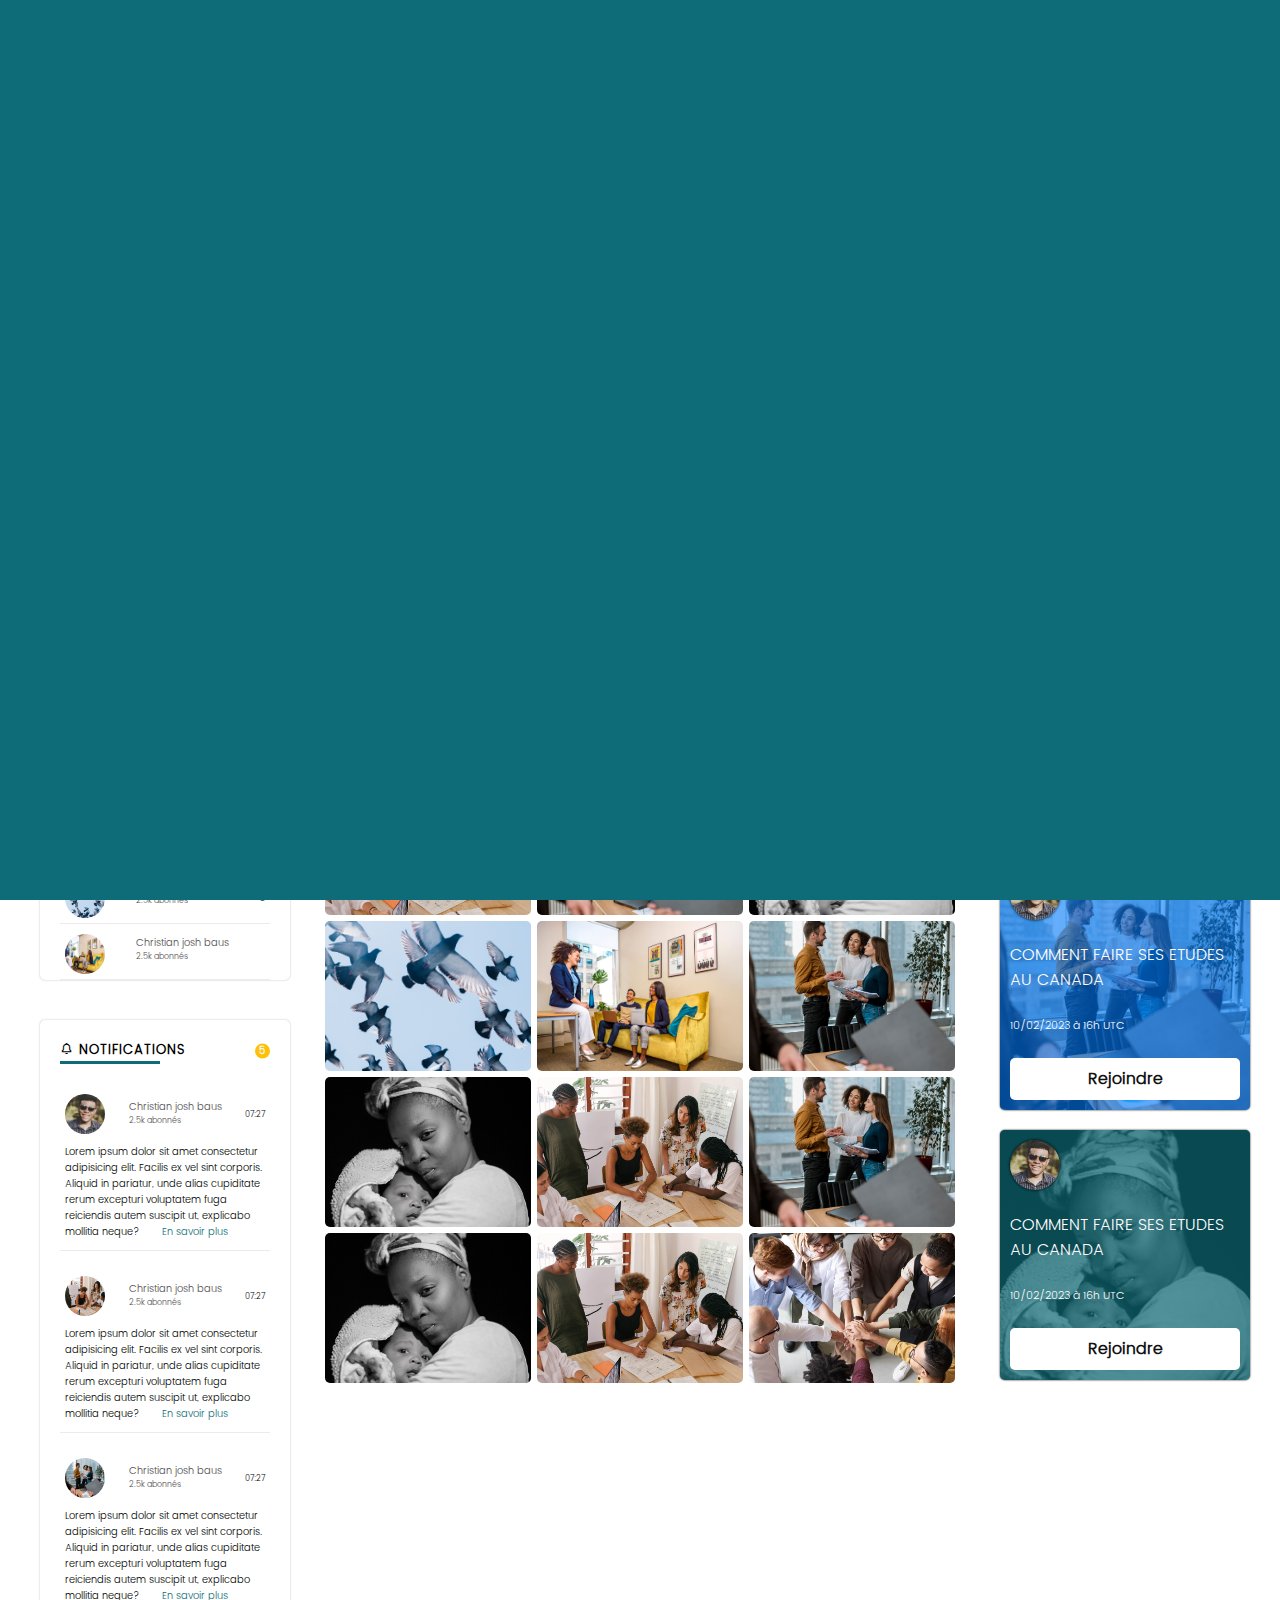
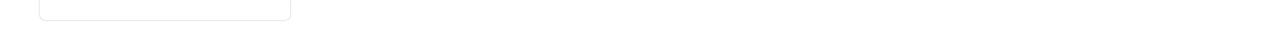
<file: client.html>
<!DOCTYPE html>
<html lang="en">

<head>
    <meta charset="UTF-8">
    <meta http-equiv="X-UA-Compatible" content="IE=edge">
    <meta name="viewport" content="width=device-width, initial-scale=1.0">
    <script src="js/gsap.min.js"></script>
    <link rel="stylesheet" href="css/boxicons.min.css">
    <link rel="stylesheet" href="css/style.css">
    <title>Profil</title>
</head>

<body>
    <div class="page_preload">
        <div class="page_preload_text garde" id="my_text">
            Mon Compte
        </div>
        <div class="circle_big_bg">
        </div>
        <div class="circle_big_primary"></div>
    </div>
    <header class="header header_profil" id="header">
        <nav class="navigation navigation_only">
            <div class="navigation_item">
                <div class="navigation_element">
                    <a href="" class="navigation_item_element compte_client_actif"><img src="img/photo.jpg" alt=""
                            srcset=""></a>
                    <span class="theme element_menu_float navigation_item_element"
                        title="Cliquez pour modifier le thème d'affichage"><em class="bx bx-moon bx-sm"></em></span>
                    <span class="header_search element_menu_float navigation_item_element"
                        title="Cliquez pour effectuer une recherche"><em class="bx bx-search-alt bx-sm"></em></span>
                    <span class="alert_notification element_menu_float navigation_item_element"
                        title="Cliquez pour voir vos notifications"><em class="bx bx-bell bx-sm"></em></span>
                    <span class="deconnexion element_menu_float navigation_item_element"
                        title="Cliquez ici pour vous déconnecter"><em class="bx bx-log-out bx-sm"></em></span>
                    <span class="navigation_item_element" title="Cliquez pour voir plus"><em
                            class="bx bx-chevron-down button_plus_look"></em><em
                            class="bx bx-chevron-up button_minus_look hide_button"></em></span>
                </div>
                <div class="logo"><img src="img/canadink.png" alt="" srcset=""></div>
                <button type="button" class="menu" id="menu"><em class="bx bx-menu-alt-right"></em></button>
            </div>
        </nav>
        <section id="banniere"></section>
        <svg class="waves" xmlns="http://www.w3.org/2000/svg" xmlns:xlink="http://www.w3.org/1999/xlink"
            viewBox="0 24 150 28" preserveAspectRatio="none" shape-rendering="auto">
            <defs>
                <path id="gentle-wave" d="M-160 44c30 0 58-18 88-18s 58 18 88 18 58-18 88-18 58 18 88 18 v44h-352z" />
            </defs>
            <g class="parallax">
                <use xlink:href="#gentle-wave" x="48" y="0" fill="rgba(255,255,255,0.7" />
                <use xlink:href="#gentle-wave" x="48" y="3" fill="rgba(255,255,255,0.5)" />
                <use xlink:href="#gentle-wave" x="48" y="5" fill="rgba(255,255,255,0.3)" />
                <use xlink:href="#gentle-wave" x="48" y="7" fill="#fff" />
            </g>
        </svg>
        <div class="profil_image_container">
            <div class="profil_image"><img src="img/photo_1.jpg" alt="" srcset=""></div>
            <h3 class="profil_name">Alex Johnson <em class="bx bx-edit-alt" title="Mettre à jour votre profil"></em>
            </h3>
        </div>
    </header>
    <section class="profil_contain">
        <aside class="profil_col_1">
            <section class="abonnement">
                <h3 class="abonnement_title"><em class="bx bx-group" title="Abonnements"></em> Abonnements
                    <span>11</span>
                </h3>
                <div class="separator_profil"></div>
                <div class="abonnement_contain">
                    <a href="" class="abonnement_item">
                        <div class="image_abonnement"><img src="img/photo.jpg" alt="" srcset=""></div>
                        <h4 class="abonnement_name">Christian josh baus<p>2.5k abonnés</p>
                        </h4>
                        <div class="post_new_indication_none"></div>
                    </a>
                    <a href="" class="abonnement_item">
                        <div class="image_abonnement"><img src="img/photo_2.jpg" alt="" srcset=""></div>
                        <h4 class="abonnement_name">Christian josh baus <p>2.5k abonnés</p>
                        </h4>
                        <div class="post_new_indication"></div>
                    </a>
                    <a href="" class="abonnement_item">
                        <div class="image_abonnement"><img src="img/photo_3.jpg" alt="" srcset=""></div>
                        <h4 class="abonnement_name">Christian josh baus<p>2.5k abonnés</p>
                        </h4>
                        <div class="post_new_indication_none"></div>
                    </a>
                    <a href="" class="abonnement_item">
                        <div class="image_abonnement"><img src="img/photo_4.jpg" alt="" srcset=""></div>
                        <h4 class="abonnement_name">Christian josh baus<p>2.5k abonnés</p>
                        </h4>
                        <div class="post_new_indication"></div>
                    </a>
                    <a href="" class="abonnement_item">
                        <div class="image_abonnement"><img src="img/photo_5.jpg" alt="" srcset=""></div>
                        <h4 class="abonnement_name">Christian josh baus<p>2.5k abonnés</p>
                        </h4>
                        <div class="post_new_indication"></div>
                    </a>
                    <a href="" class="abonnement_item">
                        <div class="image_abonnement"><img src="img/photo_6.jpg" alt="" srcset=""></div>
                        <h4 class="abonnement_name">Christian josh baus<p>2.5k abonnés</p>
                        </h4>
                        <div class="post_new_indication_none"></div>
                    </a>
                    <a href="" class="abonnement_item">
                        <div class="image_abonnement"><img src="img/photo_7.jpg" alt="" srcset=""></div>
                        <h4 class="abonnement_name">Christian josh baus<p>2.5k abonnés</p>
                        </h4>
                        <div class="post_new_indication"></div>
                    </a>
                    <a href="" class="abonnement_item">
                        <div class="image_abonnement"><img src="img/photo.jpg" alt="" srcset=""></div>
                        <h4 class="abonnement_name">Christian josh baus<p>2.5k abonnés</p>
                        </h4>
                        <div class="post_new_indication_none"></div>
                    </a>
                    <a href="" class="abonnement_item">
                        <div class="image_abonnement"><img src="img/photo_5.jpg" alt="" srcset=""></div>
                        <h4 class="abonnement_name">Christian josh baus<p>2.5k abonnés</p>
                        </h4>
                        <div class="post_new_indication"></div>
                    </a>
                    <a href="" class="abonnement_item">
                        <div class="image_abonnement"><img src="img/photo_4.jpg" alt="" srcset=""></div>
                        <h4 class="abonnement_name">Christian josh baus<p>2.5k abonnés</p>
                        </h4>
                        <div class="post_new_indication_none"></div>
                    </a>
                    <a href="" class="abonnement_item">
                        <div class="image_abonnement"><img src="img/photo_6.jpg" alt="" srcset=""></div>
                        <h4 class="abonnement_name">Christian josh baus<p>2.5k abonnés</p>
                        </h4>
                        <div class="post_new_indication"></div>
                    </a>
                </div>
            </section>
            <section class="notification">
                <h3 class="abonnement_title"><em class="bx bx-bell"></em> Notifications <span>5</span></h3>
                <div class="separator_profil"></div>
                <div class="notification_contain">
                    <div class="notification_item">
                        <div class="notification_info">
                            <div class="image_abonnement"><img src="img/photo.jpg" alt="" srcset=""></div>
                            <h4 class="abonnement_name">Christian josh baus<p>2.5k abonnés</p>
                            </h4>
                            <div class="post_time_indication">07:27</div>
                        </div>
                        <div class="notification_text">Lorem ipsum dolor sit amet consectetur adipisicing elit. Facilis
                            ex vel sint corporis. Aliquid in pariatur, unde alias cupiditate rerum excepturi voluptatem
                            fuga reiciendis autem suscipit ut, explicabo mollitia neque? <a href=""
                                class="most_look_notif">En savoir plus</a></div>
                    </div>
                    <div class="notification_item">
                        <div class="notification_info">
                            <div class="image_abonnement"><img src="img/photo_2.jpg" alt="" srcset=""></div>
                            <h4 class="abonnement_name">Christian josh baus<p>2.5k abonnés</p>
                            </h4>
                            <div class="post_time_indication">07:27</div>
                        </div>
                        <div class="notification_text">Lorem ipsum dolor sit amet consectetur adipisicing elit. Facilis
                            ex vel sint corporis. Aliquid in pariatur, unde alias cupiditate rerum excepturi voluptatem
                            fuga reiciendis autem suscipit ut, explicabo mollitia neque? <a href=""
                                class="most_look_notif">En savoir plus</a></div>
                    </div>
                    <div class="notification_item">
                        <div class="notification_info">
                            <div class="image_abonnement"><img src="img/photo_3.jpg" alt="" srcset=""></div>
                            <h4 class="abonnement_name">Christian josh baus<p>2.5k abonnés</p>
                            </h4>
                            <div class="post_time_indication">07:27</div>
                        </div>
                        <div class="notification_text">Lorem ipsum dolor sit amet consectetur adipisicing elit. Facilis
                            ex vel sint corporis. Aliquid in pariatur, unde alias cupiditate rerum excepturi voluptatem
                            fuga reiciendis autem suscipit ut, explicabo mollitia neque? <a href=""
                                class="most_look_notif">En savoir plus</a></div>
                    </div>
                </div>
            </section>
        </aside>
        <section class="favoris">
            <form action="" method="post" class="search_favoris">
                <input type="search" name="" id="" placeholder="Rechercher ici...">
                <em class="bx bx-search"></em>
            </form>
            <div class="favoris_filter">
                <button type="button" class="button_feuille_de_route_list"><em class="bx bxs-file"></em> Feuilles de route</button>
                <button type="button" class="button_favoris_list active_button_favoris"><em
                        class="bx bxs-pin"></em>Videos épinglées</button>
            </div>
            <div class="favoris_grid grid_item_list active_grid_item">
                <div class="video_favoris_container">
                    <div class="video_favoris"><img src="img/photo_2.jpg" alt="" srcset=""></div>
                    <a href="" class="link_video_favoris"><em class="bx bx-play"></em></a>
                </div>
                <div class="video_favoris_container">
                    <div class="video_favoris"><img src="img/photo_3.jpg" alt="" srcset=""></div>
                    <a href="" class="link_video_favoris"><em class="bx bx-play"></em></a>
                </div>
                <div class="video_favoris_container">
                    <div class="video_favoris"><img src="img/photo_4.jpg" alt="" srcset=""></div>
                    <a href="" class="link_video_favoris"><em class="bx bx-play"></em></a>
                </div>
                <div class="video_favoris_container">
                    <div class="video_favoris"><img src="img/photo_5.jpg" alt="" srcset=""></div>
                    <a href="" class="link_video_favoris"><em class="bx bx-play"></em></a>
                </div>
                <div class="video_favoris_container">
                    <div class="video_favoris"><img src="img/photo_6.jpg" alt="" srcset=""></div>
                    <a href="" class="link_video_favoris"><em class="bx bx-play"></em></a>
                </div>
                <div class="video_favoris_container">
                    <div class="video_favoris"><img src="img/photo_3.jpg" alt="" srcset=""></div>
                    <a href="" class="link_video_favoris"><em class="bx bx-play"></em></a>
                </div>
                <div class="video_favoris_container">
                    <div class="video_favoris"><img src="img/photo_4.jpg" alt="" srcset=""></div>
                    <a href="" class="link_video_favoris"><em class="bx bx-play"></em></a>
                </div>
                <div class="video_favoris_container">
                    <div class="video_favoris"><img src="img/photo_2.jpg" alt="" srcset=""></div>
                    <a href="" class="link_video_favoris"><em class="bx bx-play"></em></a>
                </div>
                <div class="video_favoris_container">
                    <div class="video_favoris"><img src="img/photo_3.jpg" alt="" srcset=""></div>
                    <a href="" class="link_video_favoris"><em class="bx bx-play"></em></a>
                </div>
                <div class="video_favoris_container">
                    <div class="video_favoris"><img src="img/photo_4.jpg" alt="" srcset=""></div>
                    <a href="" class="link_video_favoris"><em class="bx bx-play"></em></a>
                </div>
                <div class="video_favoris_container">
                    <div class="video_favoris"><img src="img/photo_2.jpg" alt="" srcset=""></div>
                    <a href="" class="link_video_favoris"><em class="bx bx-play"></em></a>
                </div>
                <div class="video_favoris_container">
                    <div class="video_favoris"><img src="img/photo_7.jpg" alt="" srcset=""></div>
                    <a href="" class="link_video_favoris"><em class="bx bx-play"></em></a>
                </div>
            </div>
            <div class="feuille_de_route_grid grid_item_list feuille_route_contain">
                <form action="" method="post" class="form_feuille_route">
                    <ul class="list_modal_feuille_route">
                        <div class="title_feuille_route">Obtenir un passeport</div>
                        <li>
                            <input type="checkbox" id="canada_school">
                            <label for="canada_school">Obtenir un passeport</label>
                        </li>
                        <li>
                            <input type="checkbox" id="canada_work">
                            <label for="canada_work">Obtenir un passeport</label>
                        </li>
                        <li>
                            <input type="checkbox" id="canada_immigration">
                            <label for="canada_immigration">Obtenir un passeport</label>
                        </li>
                        <li>
                            <input type="checkbox" id="canada_visite">
                            <label for="canada_visite">Obtenir un passeport</label>
                        </li>
                        <li>
                            <input type="checkbox" id="canada_investi">
                            <label for="canada_investi">Obtenir un passeport</label>
                        </li>
                    </ul>
                </form>
                <form action="" method="post" class="form_feuille_route">
                    <ul class="list_modal_feuille_route">
                        <div class="title_feuille_route">Etudier au Canada</div>
                        <li>
                            <input type="checkbox" id="canada_school">
                            <label for="canada_school">Etudier au Canada</label>
                        </li>
                        <li>
                            <input type="checkbox" id="canada_work">
                            <label for="canada_work">Travailler au Canada</label>
                        </li>
                        <li>
                            <input type="checkbox" id="canada_immigration">
                            <label for="canada_immigration">Immigrer au Canada</label>
                        </li>
                        <li>
                            <input type="checkbox" id="canada_visite">
                            <label for="canada_visite">Visiter le Canada</label>
                        </li>
                        <li>
                            <input type="checkbox" id="canada_investi">
                            <label for="canada_investi">Investir au Canada</label>
                        </li>
                    </ul>
                </form>
                <form action="" method="post" class="form_feuille_route">
                    <ul class="list_modal_feuille_route">
                        <div class="title_feuille_route">Travailler au Canada</div>
                        <li>
                            <input type="checkbox" id="canada_school">
                            <label for="canada_school">Lorem ipsum dolor sit amet consectetur adipisicing elit. Ut facilis quas aliquam, tempore quibusdam veniam vel nesciunt odio voluptatem, expedita repudianrit unde adipisci veritatis quae.</label>
                        </li>
                        <li>
                            <input type="checkbox" id="canada_work">
                            <label for="canada_work">Lorem, ipsum dolor sit amet consectetur adipisicing elit. Necessitatibus explicabo reprehenderit dolorem ullam eum architecto, earum minus beatae pariatur, vero quis voluptates fugit, ea quod consectetur facere rem repudiandae perferendis.</label>
                        </li>
                        <li>
                            <input type="checkbox" id="canada_immigration">
                            <label for="canada_immigration">Lorem ipsum dolor sit, amet consectetur adipisicing elit. Nam dolor facere tempora in qui? Doloremque exercitationem ipsum architecto provident perspiciatis fugiat quod et unde impedit qui, quasi beatae!</label>
                        </li>
                        <li>
                            <input type="checkbox" id="canada_visite">
                            <label for="canada_visite">Lorem ipsum dolor sit reprehenderit libero corporis doloremque rerum, minus mollitia est cum suscipit iure esse possimus, doloribus impedit adipisci dolorum ullam. Cumque, voluptates esse?</label>
                        </li>
                        <li>
                            <input type="checkbox" id="canada_investi">
                            <label for="canada_investi">Lorem ipsum dolor sit amet consectetur adipisicing elit. Placeat perspiciatis ipsum, quasi quaerat mollitia hic commodi, omnis consectetur, illum iciatis tempore quos sint sequi!</label>
                        </li>
                    </ul>
                </form>
            </div>
        </section>
        <aside class="evenement">
            <article class="evenement_item">
                <div class="image_evenement_author"><img src="img/photo.jpg" alt="" srcset=""></div>
                <img src="img/photo_2.jpg" alt="" srcset="">
                <h2 class="evenement_title">Comment faire ses etudes au Canada</h2>
                <small class="evenement_date">10/02/2023 à 16h UTC</small>
                <a href="" class="link_evenement">Rejoindre</a>
                <div class="banniere_evenement"></div>
            </article>
            <article class="evenement_item">
                <div class="image_evenement_author"><img src="img/photo.jpg" alt="" srcset=""></div>
                <img src="img/photo_3.jpg" alt="" srcset="">
                <h2 class="evenement_title">Comment faire ses etudes au Canada</h2>
                <small class="evenement_date">10/02/2023 à 16h UTC</small>
                <a href="" class="link_evenement">Rejoindre</a>
                <div class="banniere_evenement"></div>
            </article>
            <article class="evenement_item">
                <div class="image_evenement_author"><img src="img/photo.jpg" alt="" srcset=""></div>
                <img src="img/photo_4.jpg" alt="" srcset="">
                <h2 class="evenement_title">Comment faire ses etudes au Canada</h2>
                <small class="evenement_date">10/02/2023 à 16h UTC</small>
                <a href="" class="link_evenement">Rejoindre</a>
                <div class="banniere_evenement"></div>
            </article>
        </aside>
    </section>
    <div class="menu_container">
        <div class="menu_image_container">
            <div class="menu_image menu_image_visible"><img src="img/photo_2.jpg" alt="" srcset=""></div>
            <div class="menu_image connexion_menu"><img src="img/photo_3.jpg" alt="" srcset=""></div>
            <div class="menu_image tutoriel_menu"><img src="img/photo_4.jpg" alt="" srcset=""></div>
            <div class="menu_image faq_menu"><img src="img/photo_5.jpg" alt="" srcset=""></div>
            <div class="menu_image propos_menu"><img src="img/photo_6.jpg" alt="" srcset=""></div>
            <div class="menu_image contact_menu"><img src="img/photo_7.jpg" alt="" srcset=""></div>
        </div>
        <div class="menu_text">
            <ul>
                <li class="connexion_menu"><a href=""><span class="before_link">01</span> Mon Compte</a>
                </li>
                <li class="tutoriel_menu"><a href=""><span class="before_link">02</span> Nos tutoriels</a></li>
                <li class="faq_menu"><a href=""><span class="before_link">03</span> Faq</a></li>
                <li class="propos_menu"><a href=""><span class="before_link">04</span> A propos de nous</a></li>
                <li class="contact_menu"><a href=""><span class="before_link">05</span> Contactez-nous</a></li>
            </ul>
            <!-- <form action="" method="post" class="form_search">
                <input type="search" name="" id="" class="search_general">
                <em class="bx bx-search bx-lg"></em>
            </form> -->
        </div>
        <button type="button" class="menu close" id="close"><em class="bx bx-x bx-sm"></em></button>
    </div>
    <div id="cursor"></div>
    <script src="js/jquery.js"></script>
    <!-- <script src="slick/slick/slick.min.js"></script> -->
    <script src="js/splitmin.js"></script>
    <script src="js/menu.js"></script>
    <script src="js/script.js"></script>
    <script src="js/client_consultant.js"></script>
    <script>
        const my_text = new SplitType("#my_text")
        const element = document.querySelectorAll(".page_preload_text div")
        const tab_li = Array.from(element_menu)
        const tab = Array.from(element)
        const tl = gsap.timeline()
        tl.to(".circle_big_primary", {
            scale: 100,
            duration: 1
        }).from(".char", {
            y: 100,
            opacity: 0,
            delay: 0.5,
            duration: 1,
            stagger: {
                each: 0.1,
                from: "edges"
            },
            ease: "back.out(2)"
        }).from(".circle_big_bg", {
            visibility: "hidden",
            delay: 0.5,
            duration: 0.1
        })
            .to(".circle_big_bg", {
                scale: 100,
                duration: 1
            })
            .to(".page_preload", {
                opacity: 0,
                zIndex: -1
            })
            // .from(".header", {
            //     scale: 2,
            //     duration: 0.7
            // }, "-=1.3").from(".navigation", {
            //     scale: 0,
            //     opacity: 0,
            // }).from(".profil_image", {
            //     scale: 0,
            //     duration: 1
            // }, "-=1.1").from(".profil_name, .action_profile, .profil_contain", {
            //     opacity: 0,
            //     y: -20,
            //     stagger: 0.2
            // }, "-=1.1")
            // .from(".header_search, .alert_notification", {
            //     scale: 0,
            //     stagger: 0.3
            // })
    </script>
</body>

</html>
</file>
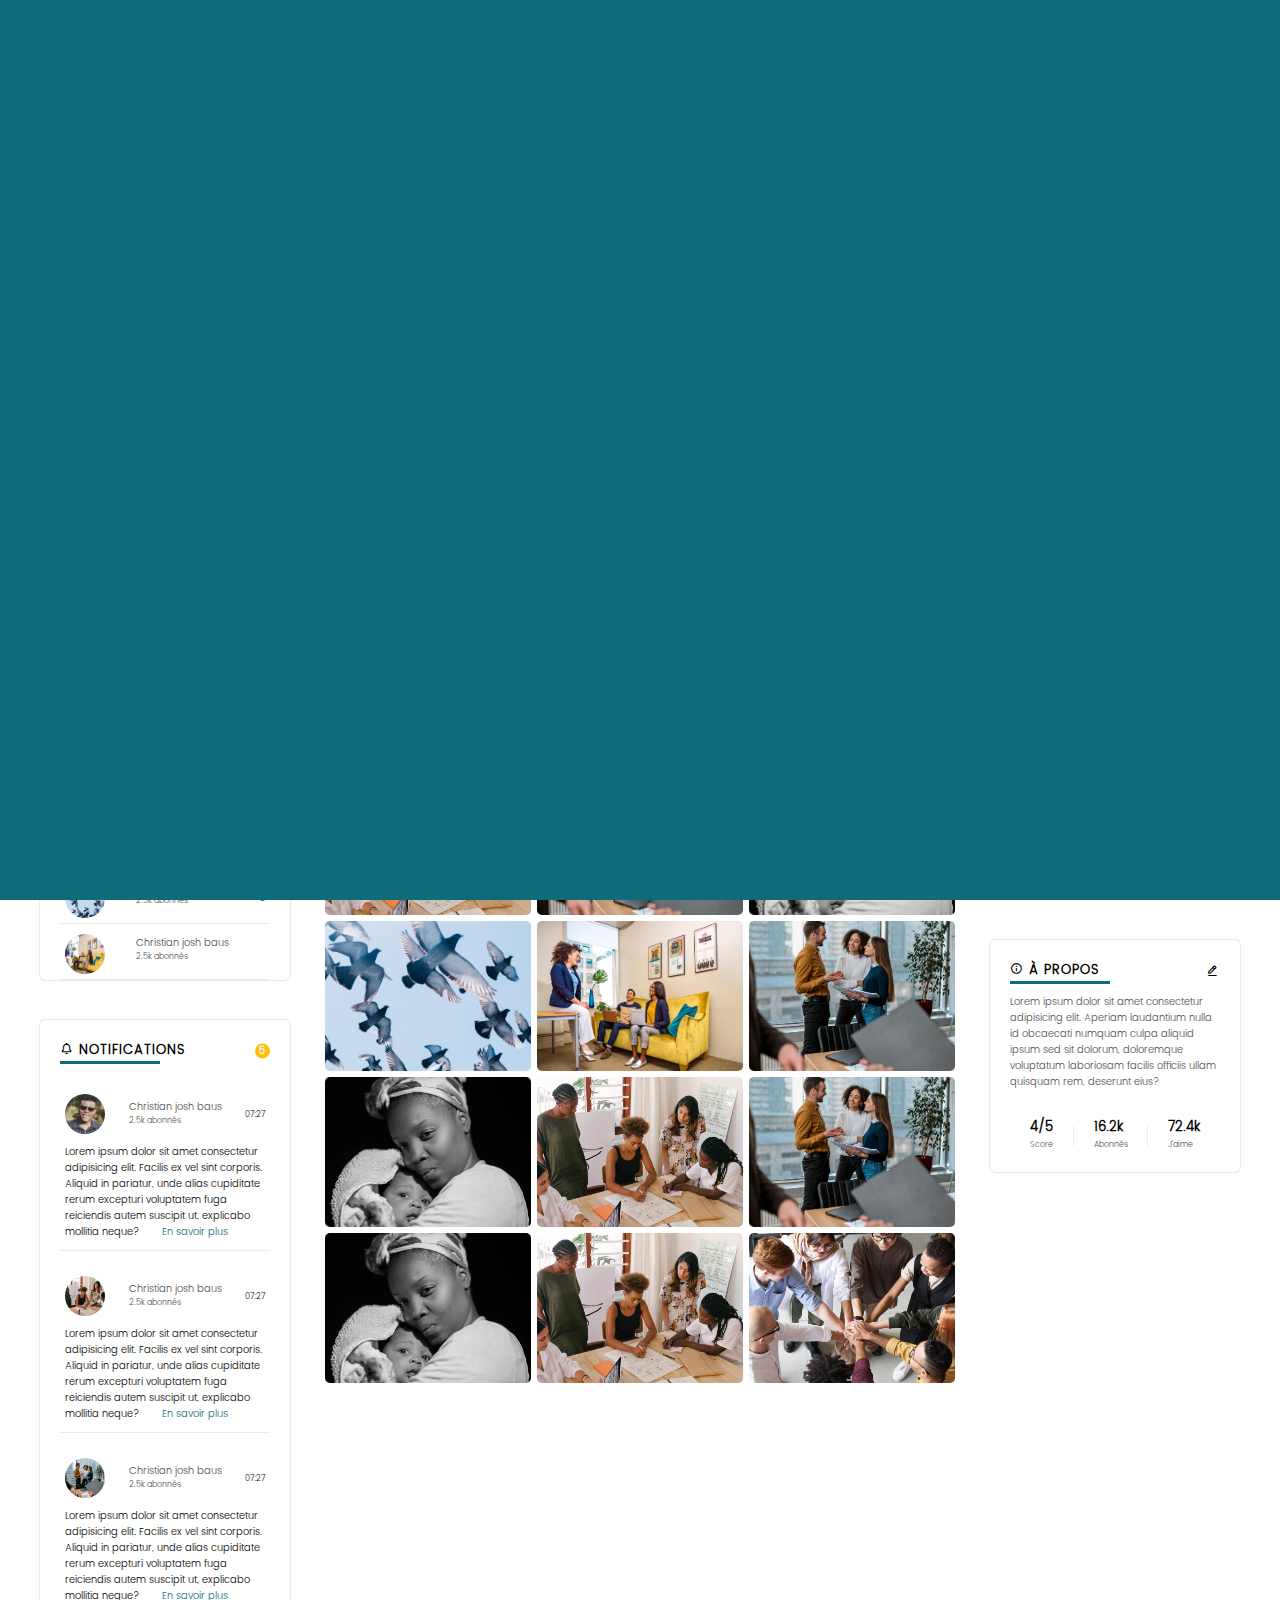
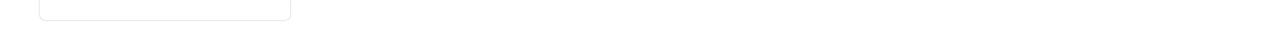
<file: consultant.html>
<!DOCTYPE html>
<html lang="en">

<head>
    <meta charset="UTF-8">
    <meta http-equiv="X-UA-Compatible" content="IE=edge">
    <meta name="viewport" content="width=device-width, initial-scale=1.0">
    <script src="js/gsap.min.js"></script>
    <link rel="stylesheet" href="slick/slick.css">
    <link rel="stylesheet" href="slick/slick-theme.css">
    <link rel="stylesheet" href="css/boxicons.min.css">
    <link rel="stylesheet" href="css/style.css">
    <title>Profil - Consultant</title>
</head>

<body>
    <div class="page_preload">
        <div class="page_preload_text garde" id="my_text">Steve Wilfried</div>
        <div class="circle_big_bg">
        </div>
        <div class="circle_big_primary"></div>
    </div>
    <header class="header header_profil" id="header">
        <nav class="navigation navigation_only">
            <div class="navigation_item">
                <div class="navigation_element">
                    <a href="" class="navigation_item_element compte_client_actif"><img src="img/photo.jpg" alt=""
                            srcset=""></a>
                    <span class="theme element_menu_float navigation_item_element"
                        title="Cliquez pour modifier le thème d'affichage"><em class="bx bx-moon bx-sm"></em></span>
                    <span class="header_search element_menu_float navigation_item_element"
                        title="Cliquez pour effectuer une recherche"><em class="bx bx-search-alt bx-sm"></em></span>
                    <span class="alert_notification element_menu_float navigation_item_element"
                        title="Cliquez pour voir vos notifications"><em class="bx bx-bell bx-sm"></em></span>
                    <span class="deconnexion element_menu_float navigation_item_element"
                        title="Cliquez ici pour vous déconnecter"><em class="bx bx-log-out bx-sm"></em></span>
                    <span class="navigation_item_element" title="Cliquez pour voir plus"><em
                            class="bx bx-chevron-down button_plus_look"></em><em
                            class="bx bx-chevron-up button_minus_look hide_button"></em></span>
                </div>
                <div class="logo"><img src="img/canadink.png" alt="" srcset=""></div>
                <button type="button" class="menu" id="menu"><em class="bx bx-menu-alt-right"></em></button>
            </div>
        </nav>
        <section id="banniere"></section>
        <svg class="waves" xmlns="http://www.w3.org/2000/svg" xmlns:xlink="http://www.w3.org/1999/xlink"
            viewBox="0 24 150 28" preserveAspectRatio="none" shape-rendering="auto">
            <defs>
                <path id="gentle-wave" d="M-160 44c30 0 58-18 88-18s 58 18 88 18 58-18 88-18 58 18 88 18 v44h-352z" />
            </defs>
            <g class="parallax">
                <use xlink:href="#gentle-wave" x="48" y="0" fill="rgba(255,255,255,0.7" />
                <use xlink:href="#gentle-wave" x="48" y="3" fill="rgba(255,255,255,0.5)" />
                <use xlink:href="#gentle-wave" x="48" y="5" fill="rgba(255,255,255,0.3)" />
                <use xlink:href="#gentle-wave" x="48" y="7" fill="#fff" />
            </g>
        </svg>
        <div class="profil_image_container">
            <div class="profil_image"><img src="img/photo.jpg" alt="" srcset=""></div>
            <div class="profil_action">
                <h3 class="profil_name">Steve Wilfried</h3>
                <div class="action_profile">
                    <button type="button" class="follow">S'abonner</button>
                    <button type="button" title="Cliquez pour envoyer un message" class="send_message"><em
                            class="bx bx-mail-send bx-sm"></em></button>
                    <button type="button" title="Cliquez pour signaler ce compte" class="send_message"><em
                            class="bx bx-flag bx-sm"></em></button>
                </div>
            </div>
        </div>
    </header>
    <section class="profil_contain">
        <aside class="profil_col_1">
            <section class="abonnement">
                <h3 class="abonnement_title"><em class="bx bx-group" title="Abonnements"></em> Abonnements
                    <span>11</span>
                </h3>
                <div class="separator_profil"></div>
                <div class="abonnement_contain">
                    <a href="" class="abonnement_item">
                        <div class="image_abonnement"><img src="img/photo.jpg" alt="" srcset=""></div>
                        <h4 class="abonnement_name">Christian josh baus<p>2.5k abonnés</p>
                        </h4>
                        <div class="post_new_indication_none"></div>
                    </a>
                    <a href="" class="abonnement_item">
                        <div class="image_abonnement"><img src="img/photo_2.jpg" alt="" srcset=""></div>
                        <h4 class="abonnement_name">Christian josh baus <p>2.5k abonnés</p>
                        </h4>
                        <div class="post_new_indication"></div>
                    </a>
                    <a href="" class="abonnement_item">
                        <div class="image_abonnement"><img src="img/photo_3.jpg" alt="" srcset=""></div>
                        <h4 class="abonnement_name">Christian josh baus<p>2.5k abonnés</p>
                        </h4>
                        <div class="post_new_indication_none"></div>
                    </a>
                    <a href="" class="abonnement_item">
                        <div class="image_abonnement"><img src="img/photo_4.jpg" alt="" srcset=""></div>
                        <h4 class="abonnement_name">Christian josh baus<p>2.5k abonnés</p>
                        </h4>
                        <div class="post_new_indication"></div>
                    </a>
                    <a href="" class="abonnement_item">
                        <div class="image_abonnement"><img src="img/photo_5.jpg" alt="" srcset=""></div>
                        <h4 class="abonnement_name">Christian josh baus<p>2.5k abonnés</p>
                        </h4>
                        <div class="post_new_indication"></div>
                    </a>
                    <a href="" class="abonnement_item">
                        <div class="image_abonnement"><img src="img/photo_6.jpg" alt="" srcset=""></div>
                        <h4 class="abonnement_name">Christian josh baus<p>2.5k abonnés</p>
                        </h4>
                        <div class="post_new_indication_none"></div>
                    </a>
                    <a href="" class="abonnement_item">
                        <div class="image_abonnement"><img src="img/photo_7.jpg" alt="" srcset=""></div>
                        <h4 class="abonnement_name">Christian josh baus<p>2.5k abonnés</p>
                        </h4>
                        <div class="post_new_indication"></div>
                    </a>
                    <a href="" class="abonnement_item">
                        <div class="image_abonnement"><img src="img/photo.jpg" alt="" srcset=""></div>
                        <h4 class="abonnement_name">Christian josh baus<p>2.5k abonnés</p>
                        </h4>
                        <div class="post_new_indication_none"></div>
                    </a>
                    <a href="" class="abonnement_item">
                        <div class="image_abonnement"><img src="img/photo_5.jpg" alt="" srcset=""></div>
                        <h4 class="abonnement_name">Christian josh baus<p>2.5k abonnés</p>
                        </h4>
                        <div class="post_new_indication"></div>
                    </a>
                    <a href="" class="abonnement_item">
                        <div class="image_abonnement"><img src="img/photo_4.jpg" alt="" srcset=""></div>
                        <h4 class="abonnement_name">Christian josh baus<p>2.5k abonnés</p>
                        </h4>
                        <div class="post_new_indication_none"></div>
                    </a>
                    <a href="" class="abonnement_item">
                        <div class="image_abonnement"><img src="img/photo_6.jpg" alt="" srcset=""></div>
                        <h4 class="abonnement_name">Christian josh baus<p>2.5k abonnés</p>
                        </h4>
                        <div class="post_new_indication"></div>
                    </a>
                </div>
            </section>
            <section class="notification">
                <h3 class="abonnement_title"><em class="bx bx-bell"></em> Notifications <span>5</span></h3>
                <div class="separator_profil"></div>
                <div class="notification_contain">
                    <div class="notification_item">
                        <div class="notification_info">
                            <div class="image_abonnement"><img src="img/photo.jpg" alt="" srcset=""></div>
                            <h4 class="abonnement_name">Christian josh baus<p>2.5k abonnés</p>
                            </h4>
                            <div class="post_time_indication">07:27</div>
                        </div>
                        <div class="notification_text">Lorem ipsum dolor sit amet consectetur adipisicing elit. Facilis
                            ex vel sint corporis. Aliquid in pariatur, unde alias cupiditate rerum excepturi voluptatem
                            fuga reiciendis autem suscipit ut, explicabo mollitia neque? <a href=""
                                class="most_look_notif">En savoir plus</a></div>
                    </div>
                    <div class="notification_item">
                        <div class="notification_info">
                            <div class="image_abonnement"><img src="img/photo_2.jpg" alt="" srcset=""></div>
                            <h4 class="abonnement_name">Christian josh baus<p>2.5k abonnés</p>
                            </h4>
                            <div class="post_time_indication">07:27</div>
                        </div>
                        <div class="notification_text">Lorem ipsum dolor sit amet consectetur adipisicing elit. Facilis
                            ex vel sint corporis. Aliquid in pariatur, unde alias cupiditate rerum excepturi voluptatem
                            fuga reiciendis autem suscipit ut, explicabo mollitia neque? <a href=""
                                class="most_look_notif">En savoir plus</a></div>
                    </div>
                    <div class="notification_item">
                        <div class="notification_info">
                            <div class="image_abonnement"><img src="img/photo_3.jpg" alt="" srcset=""></div>
                            <h4 class="abonnement_name">Christian josh baus<p>2.5k abonnés</p>
                            </h4>
                            <div class="post_time_indication">07:27</div>
                        </div>
                        <div class="notification_text">Lorem ipsum dolor sit amet consectetur adipisicing elit. Facilis
                            ex vel sint corporis. Aliquid in pariatur, unde alias cupiditate rerum excepturi voluptatem
                            fuga reiciendis autem suscipit ut, explicabo mollitia neque? <a href=""
                                class="most_look_notif">En savoir plus</a></div>
                    </div>
                </div>
            </section>
        </aside>
        <section class="favoris">
            <form action="" method="post" class="search_favoris">
                <input type="search" name="" id="" placeholder="Rechercher ici...">
                <em class="bx bx-search"></em>
            </form>
            <div class="favoris_filter">
                <button type="button" class="button_feuille_de_route_list"><em class="bx bxs-file"></em> Feuilles de route</button>
                <button type="button" class="button_tutoriel_list"><em class="bx bxs-video"></em> Tutoriels crées <em
                        title="Cliquez pour créer une video" class="create_tuto bx bx-plus"></em></button>
                <button type="button" class="button_favoris_list active_button_favoris"><em
                        class="bx bxs-pin"></em>Videos épinglées</button>
                <button type="button" class="button_evenement_list"><em class="bx bxs-calendar"></em> Evènements crées
                    <em title="Cliquez pour créer un évènement" class="create_tuto bx bx-plus"></em></button>
                <button type="button" class="button_abonnement_list button_list_sup"><em class="bx bxs-group"></em>
                    Abonnements</button>
                <button type="button" class="button_notification_list button_list_sup"><em class="bx bxs-bell"></em>
                    Notifications</button>
                <button type="button" class="button_evenement_cour_list button_list_sup"><em
                        class="bx bxs-calendar-event"></em>
                    Evènements</button>
                <button type="button" class="button_propos_list button_list_sup"><em class="bx bxs-info-circle"></em> À
                    propos</button>
            </div>
            <div class="favoris_grid grid_item_list active_grid_item">
                <div class="video_favoris_container">
                    <div class="video_favoris"><img src="img/photo_2.jpg" alt="" srcset=""></div>
                    <a href="" class="link_video_favoris"><em class="bx bx-play"></em></a>
                </div>
                <div class="video_favoris_container">
                    <div class="video_favoris"><img src="img/photo_3.jpg" alt="" srcset=""></div>
                    <a href="" class="link_video_favoris"><em class="bx bx-play"></em></a>
                </div>
                <div class="video_favoris_container">
                    <div class="video_favoris"><img src="img/photo_4.jpg" alt="" srcset=""></div>
                    <a href="" class="link_video_favoris"><em class="bx bx-play"></em></a>
                </div>
                <div class="video_favoris_container">
                    <div class="video_favoris"><img src="img/photo_5.jpg" alt="" srcset=""></div>
                    <a href="" class="link_video_favoris"><em class="bx bx-play"></em></a>
                </div>
                <div class="video_favoris_container">
                    <div class="video_favoris"><img src="img/photo_6.jpg" alt="" srcset=""></div>
                    <a href="" class="link_video_favoris"><em class="bx bx-play"></em></a>
                </div>
                <div class="video_favoris_container">
                    <div class="video_favoris"><img src="img/photo_3.jpg" alt="" srcset=""></div>
                    <a href="" class="link_video_favoris"><em class="bx bx-play"></em></a>
                </div>
                <div class="video_favoris_container">
                    <div class="video_favoris"><img src="img/photo_4.jpg" alt="" srcset=""></div>
                    <a href="" class="link_video_favoris"><em class="bx bx-play"></em></a>
                </div>
                <div class="video_favoris_container">
                    <div class="video_favoris"><img src="img/photo_2.jpg" alt="" srcset=""></div>
                    <a href="" class="link_video_favoris"><em class="bx bx-play"></em></a>
                </div>
                <div class="video_favoris_container">
                    <div class="video_favoris"><img src="img/photo_3.jpg" alt="" srcset=""></div>
                    <a href="" class="link_video_favoris"><em class="bx bx-play"></em></a>
                </div>
                <div class="video_favoris_container">
                    <div class="video_favoris"><img src="img/photo_4.jpg" alt="" srcset=""></div>
                    <a href="" class="link_video_favoris"><em class="bx bx-play"></em></a>
                </div>
                <div class="video_favoris_container">
                    <div class="video_favoris"><img src="img/photo_2.jpg" alt="" srcset=""></div>
                    <a href="" class="link_video_favoris"><em class="bx bx-play"></em></a>
                </div>
                <div class="video_favoris_container">
                    <div class="video_favoris"><img src="img/photo_7.jpg" alt="" srcset=""></div>
                    <a href="" class="link_video_favoris"><em class="bx bx-play"></em></a>
                </div>
            </div>
            <div class="tutoriel_grid grid_item_list">
                <div class="video_favoris_container">
                    <div class="video_favoris"><img src="img/photo_7.jpg" alt="" srcset=""></div>
                    <a href="" class="link_video_favoris"><em class="bx bx-play"></em></a>
                </div>
                <div class="video_favoris_container">
                    <div class="video_favoris"><img src="img/photo_4.jpg" alt="" srcset=""></div>
                    <a href="" class="link_video_favoris"><em class="bx bx-play"></em></a>
                </div>
                <div class="video_favoris_container">
                    <div class="video_favoris"><img src="img/photo_5.jpg" alt="" srcset=""></div>
                    <a href="" class="link_video_favoris"><em class="bx bx-play"></em></a>
                </div>
                <div class="video_favoris_container">
                    <div class="video_favoris"><img src="img/photo_2.jpg" alt="" srcset=""></div>
                    <a href="" class="link_video_favoris"><em class="bx bx-play"></em></a>
                </div>
                <div class="video_favoris_container">
                    <div class="video_favoris"><img src="img/photo_6.jpg" alt="" srcset=""></div>
                    <a href="" class="link_video_favoris"><em class="bx bx-play"></em></a>
                </div>
                <div class="video_favoris_container">
                    <div class="video_favoris"><img src="img/photo_3.jpg" alt="" srcset=""></div>
                    <a href="" class="link_video_favoris"><em class="bx bx-play"></em></a>
                </div>
                <div class="video_favoris_container">
                    <div class="video_favoris"><img src="img/photo_5.jpg" alt="" srcset=""></div>
                    <a href="" class="link_video_favoris"><em class="bx bx-play"></em></a>
                </div>
                <div class="video_favoris_container">
                    <div class="video_favoris"><img src="img/photo_4.jpg" alt="" srcset=""></div>
                    <a href="" class="link_video_favoris"><em class="bx bx-play"></em></a>
                </div>
                <div class="video_favoris_container">
                    <div class="video_favoris"><img src="img/photo_2.jpg" alt="" srcset=""></div>
                    <a href="" class="link_video_favoris"><em class="bx bx-play"></em></a>
                </div>
                <div class="video_favoris_container">
                    <div class="video_favoris"><img src="img/photo_7.jpg" alt="" srcset=""></div>
                    <a href="" class="link_video_favoris"><em class="bx bx-play"></em></a>
                </div>
                <div class="video_favoris_container">
                    <div class="video_favoris"><img src="img/photo_5.jpg" alt="" srcset=""></div>
                    <a href="" class="link_video_favoris"><em class="bx bx-play"></em></a>
                </div>
                <div class="video_favoris_container">
                    <div class="video_favoris"><img src="img/photo_3.jpg" alt="" srcset=""></div>
                    <a href="" class="link_video_favoris"><em class="bx bx-play"></em></a>
                </div>
            </div>
            <div class="evenement_grid grid_item_list">
                <div class="video_favoris_container">
                    <div class="video_favoris"><img src="img/photo_3.jpg" alt="" srcset=""></div>
                    <a href="" class="link_video_favoris"><em class="bx bx-play"></em></a>
                </div>
                <div class="video_favoris_container">
                    <div class="video_favoris"><img src="img/photo_7.jpg" alt="" srcset=""></div>
                    <a href="" class="link_video_favoris"><em class="bx bx-play"></em></a>
                </div>
                <div class="video_favoris_container">
                    <div class="video_favoris"><img src="img/photo_4.jpg" alt="" srcset=""></div>
                    <a href="" class="link_video_favoris"><em class="bx bx-play"></em></a>
                </div>
                <div class="video_favoris_container">
                    <div class="video_favoris"><img src="img/photo_6.jpg" alt="" srcset=""></div>
                    <a href="" class="link_video_favoris"><em class="bx bx-play"></em></a>
                </div>
                <div class="video_favoris_container">
                    <div class="video_favoris"><img src="img/photo_2.jpg" alt="" srcset=""></div>
                    <a href="" class="link_video_favoris"><em class="bx bx-play"></em></a>
                </div>
                <div class="video_favoris_container">
                    <div class="video_favoris"><img src="img/photo_5.jpg" alt="" srcset=""></div>
                    <a href="" class="link_video_favoris"><em class="bx bx-play"></em></a>
                </div>
                <div class="video_favoris_container">
                    <div class="video_favoris"><img src="img/photo_7.jpg" alt="" srcset=""></div>
                    <a href="" class="link_video_favoris"><em class="bx bx-play"></em></a>
                </div>
                <div class="video_favoris_container">
                    <div class="video_favoris"><img src="img/photo_3.jpg" alt="" srcset=""></div>
                    <a href="" class="link_video_favoris"><em class="bx bx-play"></em></a>
                </div>
                <div class="video_favoris_container">
                    <div class="video_favoris"><img src="img/photo_4.jpg" alt="" srcset=""></div>
                    <a href="" class="link_video_favoris"><em class="bx bx-play"></em></a>
                </div>
                <div class="video_favoris_container">
                    <div class="video_favoris"><img src="img/photo_6.jpg" alt="" srcset=""></div>
                    <a href="" class="link_video_favoris"><em class="bx bx-play"></em></a>
                </div>
                <div class="video_favoris_container">
                    <div class="video_favoris"><img src="img/photo_3.jpg" alt="" srcset=""></div>
                    <a href="" class="link_video_favoris"><em class="bx bx-play"></em></a>
                </div>
                <div class="video_favoris_container">
                    <div class="video_favoris"><img src="img/photo_5.jpg" alt="" srcset=""></div>
                    <a href="" class="link_video_favoris"><em class="bx bx-play"></em></a>
                </div>
            </div>
            <div class="feuille_de_route_grid grid_item_list feuille_route_contain">
                <form action="" method="post" class="form_feuille_route">
                    <ul class="list_modal_feuille_route">
                        <div class="title_feuille_route">Obtenir un passeport</div>
                        <li>
                            <input type="checkbox" id="canada_school">
                            <label for="canada_school">Obtenir un passeport</label>
                        </li>
                        <li>
                            <input type="checkbox" id="canada_work">
                            <label for="canada_work">Obtenir un passeport</label>
                        </li>
                        <li>
                            <input type="checkbox" id="canada_immigration">
                            <label for="canada_immigration">Obtenir un passeport</label>
                        </li>
                        <li>
                            <input type="checkbox" id="canada_visite">
                            <label for="canada_visite">Obtenir un passeport</label>
                        </li>
                        <li>
                            <input type="checkbox" id="canada_investi">
                            <label for="canada_investi">Obtenir un passeport</label>
                        </li>
                    </ul>
                </form>
                <form action="" method="post" class="form_feuille_route">
                    <ul class="list_modal_feuille_route">
                        <div class="title_feuille_route">Etudier au Canada</div>
                        <li>
                            <input type="checkbox" id="canada_school">
                            <label for="canada_school">Etudier au Canada</label>
                        </li>
                        <li>
                            <input type="checkbox" id="canada_work">
                            <label for="canada_work">Travailler au Canada</label>
                        </li>
                        <li>
                            <input type="checkbox" id="canada_immigration">
                            <label for="canada_immigration">Immigrer au Canada</label>
                        </li>
                        <li>
                            <input type="checkbox" id="canada_visite">
                            <label for="canada_visite">Visiter le Canada</label>
                        </li>
                        <li>
                            <input type="checkbox" id="canada_investi">
                            <label for="canada_investi">Investir au Canada</label>
                        </li>
                    </ul>
                </form>
                <form action="" method="post" class="form_feuille_route">
                    <ul class="list_modal_feuille_route">
                        <div class="title_feuille_route">Travailler au Canada</div>
                        <li>
                            <input type="checkbox" id="canada_school">
                            <label for="canada_school">Lorem ipsum dolor sit amet consectetur adipisicing elit. Ut facilis quas aliquam, tempore quibusdam veniam vel nesciunt odio voluptatem, expedita repudianrit unde adipisci veritatis quae.</label>
                        </li>
                        <li>
                            <input type="checkbox" id="canada_work">
                            <label for="canada_work">Lorem, ipsum dolor sit amet consectetur adipisicing elit. Necessitatibus explicabo reprehenderit dolorem ullam eum architecto, earum minus beatae pariatur, vero quis voluptates fugit, ea quod consectetur facere rem repudiandae perferendis.</label>
                        </li>
                        <li>
                            <input type="checkbox" id="canada_immigration">
                            <label for="canada_immigration">Lorem ipsum dolor sit, amet consectetur adipisicing elit. Nam dolor facere tempora in qui? Doloremque exercitationem ipsum architecto provident perspiciatis fugiat quod et unde impedit qui, quasi beatae!</label>
                        </li>
                        <li>
                            <input type="checkbox" id="canada_visite">
                            <label for="canada_visite">Lorem ipsum dolor sit reprehenderit libero corporis doloremque rerum, minus mollitia est cum suscipit iure esse possimus, doloribus impedit adipisci dolorum ullam. Cumque, voluptates esse?</label>
                        </li>
                        <li>
                            <input type="checkbox" id="canada_investi">
                            <label for="canada_investi">Lorem ipsum dolor sit amet consectetur adipisicing elit. Placeat perspiciatis ipsum, quasi quaerat mollitia hic commodi, omnis consectetur, illum iciatis tempore quos sint sequi!</label>
                        </li>
                    </ul>
                </form>
            </div>
            <div class="abonnement_grid responsive_element_grid">
                <section class="abonnement">
                    <h3 class="abonnement_title"><em class="bx bx-group" title="Abonnements"></em> Abonnements
                        <span>11</span>
                    </h3>
                    <div class="separator_profil"></div>
                    <div class="abonnement_contain">
                        <a href="" class="abonnement_item">
                            <div class="image_abonnement"><img src="img/photo.jpg" alt="" srcset=""></div>
                            <h4 class="abonnement_name">Christian josh baus<p>2.5k abonnés</p>
                            </h4>
                            <div class="post_new_indication_none"></div>
                        </a>
                        <a href="" class="abonnement_item">
                            <div class="image_abonnement"><img src="img/photo_2.jpg" alt="" srcset=""></div>
                            <h4 class="abonnement_name">Christian josh baus <p>2.5k abonnés</p>
                            </h4>
                            <div class="post_new_indication"></div>
                        </a>
                        <a href="" class="abonnement_item">
                            <div class="image_abonnement"><img src="img/photo_3.jpg" alt="" srcset=""></div>
                            <h4 class="abonnement_name">Christian josh baus<p>2.5k abonnés</p>
                            </h4>
                            <div class="post_new_indication_none"></div>
                        </a>
                        <a href="" class="abonnement_item">
                            <div class="image_abonnement"><img src="img/photo_4.jpg" alt="" srcset=""></div>
                            <h4 class="abonnement_name">Christian josh baus<p>2.5k abonnés</p>
                            </h4>
                            <div class="post_new_indication"></div>
                        </a>
                        <a href="" class="abonnement_item">
                            <div class="image_abonnement"><img src="img/photo_5.jpg" alt="" srcset=""></div>
                            <h4 class="abonnement_name">Christian josh baus<p>2.5k abonnés</p>
                            </h4>
                            <div class="post_new_indication"></div>
                        </a>
                        <a href="" class="abonnement_item">
                            <div class="image_abonnement"><img src="img/photo_6.jpg" alt="" srcset=""></div>
                            <h4 class="abonnement_name">Christian josh baus<p>2.5k abonnés</p>
                            </h4>
                            <div class="post_new_indication_none"></div>
                        </a>
                        <a href="" class="abonnement_item">
                            <div class="image_abonnement"><img src="img/photo_7.jpg" alt="" srcset=""></div>
                            <h4 class="abonnement_name">Christian josh baus<p>2.5k abonnés</p>
                            </h4>
                            <div class="post_new_indication"></div>
                        </a>
                        <a href="" class="abonnement_item">
                            <div class="image_abonnement"><img src="img/photo.jpg" alt="" srcset=""></div>
                            <h4 class="abonnement_name">Christian josh baus<p>2.5k abonnés</p>
                            </h4>
                            <div class="post_new_indication_none"></div>
                        </a>
                        <a href="" class="abonnement_item">
                            <div class="image_abonnement"><img src="img/photo_5.jpg" alt="" srcset=""></div>
                            <h4 class="abonnement_name">Christian josh baus<p>2.5k abonnés</p>
                            </h4>
                            <div class="post_new_indication"></div>
                        </a>
                        <a href="" class="abonnement_item">
                            <div class="image_abonnement"><img src="img/photo_4.jpg" alt="" srcset=""></div>
                            <h4 class="abonnement_name">Christian josh baus<p>2.5k abonnés</p>
                            </h4>
                            <div class="post_new_indication_none"></div>
                        </a>
                        <a href="" class="abonnement_item">
                            <div class="image_abonnement"><img src="img/photo_6.jpg" alt="" srcset=""></div>
                            <h4 class="abonnement_name">Christian josh baus<p>2.5k abonnés</p>
                            </h4>
                            <div class="post_new_indication"></div>
                        </a>
                    </div>
                </section>
            </div>
            <div class="notification_grid responsive_element_grid">
                <section class="notification">
                    <h3 class="abonnement_title"><em class="bx bx-bell"></em> Notifications <span>5</span></h3>
                    <div class="separator_profil"></div>
                    <div class="notification_contain">
                        <div class="notification_item">
                            <div class="notification_info">
                                <div class="image_abonnement"><img src="img/photo.jpg" alt="" srcset=""></div>
                                <h4 class="abonnement_name">Christian josh baus<p>2.5k abonnés</p>
                                </h4>
                                <div class="post_time_indication">07:27</div>
                            </div>
                            <div class="notification_text">Lorem ipsum dolor sit amet consectetur adipisicing elit.
                                Facilis
                                ex vel sint corporis. Aliquid in pariatur, unde alias cupiditate rerum excepturi
                                voluptatem
                                fuga reiciendis autem suscipit ut, explicabo mollitia neque? <a href=""
                                    class="most_look_notif">En savoir plus</a></div>
                        </div>
                        <div class="notification_item">
                            <div class="notification_info">
                                <div class="image_abonnement"><img src="img/photo_2.jpg" alt="" srcset=""></div>
                                <h4 class="abonnement_name">Christian josh baus<p>2.5k abonnés</p>
                                </h4>
                                <div class="post_time_indication">07:27</div>
                            </div>
                            <div class="notification_text">Lorem ipsum dolor sit amet consectetur adipisicing elit.
                                Facilis
                                ex vel sint corporis. Aliquid in pariatur, unde alias cupiditate rerum excepturi
                                voluptatem
                                fuga reiciendis autem suscipit ut, explicabo mollitia neque? <a href=""
                                    class="most_look_notif">En savoir plus</a></div>
                        </div>
                        <div class="notification_item">
                            <div class="notification_info">
                                <div class="image_abonnement"><img src="img/photo_3.jpg" alt="" srcset=""></div>
                                <h4 class="abonnement_name">Christian josh baus<p>2.5k abonnés</p>
                                </h4>
                                <div class="post_time_indication">07:27</div>
                            </div>
                            <div class="notification_text">Lorem ipsum dolor sit amet consectetur adipisicing elit.
                                Facilis
                                ex vel sint corporis. Aliquid in pariatur, unde alias cupiditate rerum excepturi
                                voluptatem
                                fuga reiciendis autem suscipit ut, explicabo mollitia neque? <a href=""
                                    class="most_look_notif">En savoir plus</a></div>
                        </div>
                    </div>
                </section>
            </div>
            <div class="evenement_list_grid responsive_element_grid">
                <section class="evenement">
                    <article class="evenement_item">
                        <div class="image_evenement_author"><img src="img/photo.jpg" alt="" srcset=""></div>
                        <img src="img/photo_2.jpg" alt="" srcset="">
                        <h2 class="evenement_title">Comment faire ses etudes au Canada en 2023</h2>
                        <small class="evenement_date">10/02/2023 à 16h UTC</small>
                        <a href="" class="link_evenement">Rejoindre</a>
                        <div class="banniere_evenement"></div>
                    </article>
                    <article class="evenement_item">
                        <div class="image_evenement_author"><img src="img/photo.jpg" alt="" srcset=""></div>
                        <img src="img/photo_3.jpg" alt="" srcset="">
                        <h2 class="evenement_title">Comment faire ses etudes au Canada en 2023</h2>
                        <small class="evenement_date">10/02/2023 à 16h UTC</small>
                        <a href="" class="link_evenement">Rejoindre</a>
                        <div class="banniere_evenement"></div>
                    </article>
                    <article class="evenement_item">
                        <div class="image_evenement_author"><img src="img/photo.jpg" alt="" srcset=""></div>
                        <img src="img/photo_4.jpg" alt="" srcset="">
                        <h2 class="evenement_title">Comment faire ses etudes au Canada en 2023</h2>
                        <small class="evenement_date">10/02/2023 à 16h UTC</small>
                        <a href="" class="link_evenement">Rejoindre</a>
                        <div class="banniere_evenement"></div>
                    </article>
                </section>
            </div>
            <div class="information_compte_grid responsive_element_grid">
                <section class="biblio">
                    <h3 class="abonnement_title"><em class="bx bx-info-circle" title="Abonnements"></em> À propos <em
                            title="Cliquez pour mettre à jour votre profil" class="bx bx-edit-alt"
                            style="position: absolute; right: 0; top: 50%; transform: translateY(-50%);"></em></h3>
                    <div class="separator_profil"></div>
                    <p class="description">Lorem ipsum dolor sit amet consectetur adipisicing elit. Aperiam laudantium
                        nulla
                        id obcaecati numquam culpa aliquid ipsum sed sit dolorum, doloremque voluptatum laboriosam
                        facilis
                        officiis ullam quisquam rem, deserunt eius?</p>
                    <div class="avis">
                        <section class="avis_abonne_list">
                            <h4>4/5</h4>
                            <small>Score</small>
                        </section>
                        <div class="separate"></div>
                        <section class="avis_abonne_list">
                            <h4>16.2k</h4>
                            <small>Abonnés</small>
                        </section>
                        <div class="separate"></div>
                        <section class="avis_abonne_list">
                            <h4>72.4k</h4>
                            <small>J'aime</small>
                        </section>
                    </div>
                </section>
            </div>
        </section>
        <aside class="evenement_biblio">
            <section class="evenement">
                <article class="evenement_item">
                    <div class="image_evenement_author"><img src="img/photo.jpg" alt="" srcset=""></div>
                    <img src="img/photo_2.jpg" alt="" srcset="">
                    <h2 class="evenement_title">Comment faire ses etudes au Canada en 2023</h2>
                    <small class="evenement_date">10/02/2023 à 16h UTC</small>
                    <a href="" class="link_evenement">Rejoindre</a>
                    <div class="banniere_evenement"></div>
                </article>
                <article class="evenement_item">
                    <div class="image_evenement_author"><img src="img/photo.jpg" alt="" srcset=""></div>
                    <img src="img/photo_3.jpg" alt="" srcset="">
                    <h2 class="evenement_title">Comment faire ses etudes au Canada en 2023</h2>
                    <small class="evenement_date">10/02/2023 à 16h UTC</small>
                    <a href="" class="link_evenement">Rejoindre</a>
                    <div class="banniere_evenement"></div>
                </article>
                <article class="evenement_item">
                    <div class="image_evenement_author"><img src="img/photo.jpg" alt="" srcset=""></div>
                    <img src="img/photo_4.jpg" alt="" srcset="">
                    <h2 class="evenement_title">Comment faire ses etudes au Canada en 2023</h2>
                    <small class="evenement_date">10/02/2023 à 16h UTC</small>
                    <a href="" class="link_evenement">Rejoindre</a>
                    <div class="banniere_evenement"></div>
                </article>
            </section>
            <section class="biblio">
                <h3 class="abonnement_title"><em class="bx bx-info-circle" title="Abonnements"></em> À propos <em
                        title="Cliquez pour mettre à jour votre profil" class="bx bx-edit-alt"
                        style="position: absolute; right: 0; top: 50%; transform: translateY(-50%);"></em></h3>
                <div class="separator_profil"></div>
                <p class="description">Lorem ipsum dolor sit amet consectetur adipisicing elit. Aperiam laudantium nulla
                    id obcaecati numquam culpa aliquid ipsum sed sit dolorum, doloremque voluptatum laboriosam facilis
                    officiis ullam quisquam rem, deserunt eius?</p>
                <div class="avis">
                    <section class="avis_abonne_list">
                        <h4>4/5</h4>
                        <small>Score</small>
                    </section>
                    <div class="separate"></div>
                    <section class="avis_abonne_list">
                        <h4>16.2k</h4>
                        <small>Abonnés</small>
                    </section>
                    <div class="separate"></div>
                    <section class="avis_abonne_list">
                        <h4>72.4k</h4>
                        <small>J'aime</small>
                    </section>
                </div>
            </section>
        </aside>
    </section>
    <div class="menu_container">
        <div class="menu_image_container">
            <div class="menu_image menu_image_visible"><img src="img/photo_2.jpg" alt="" srcset=""></div>
            <div class="menu_image connexion_menu"><img src="img/photo_3.jpg" alt="" srcset=""></div>
            <div class="menu_image tutoriel_menu"><img src="img/photo_4.jpg" alt="" srcset=""></div>
            <div class="menu_image faq_menu"><img src="img/photo_5.jpg" alt="" srcset=""></div>
            <div class="menu_image propos_menu"><img src="img/photo_6.jpg" alt="" srcset=""></div>
            <div class="menu_image contact_menu"><img src="img/photo_7.jpg" alt="" srcset=""></div>
        </div>
        <div class="menu_text">
            <ul>
                <li class="connexion_menu"><a href="client.html"><span class="before_link">01</span>Mon Compte</a>
                </li>
                <li class="tutoriel_menu"><a href=""><span class="before_link">02</span> Nos tutoriels</a></li>
                <li class="faq_menu"><a href=""><span class="before_link">03</span> Faq</a></li>
                <li class="propos_menu"><a href=""><span class="before_link">04</span> A propos de nous</a></li>
                <li class="contact_menu"><a href=""><span class="before_link">05</span> Contactez-nous</a></li>
            </ul>
            <!-- <form action="" method="post" class="form_search">
                <input type="search" name="" id="" class="search_general">
                <em class="bx bx-search bx-lg"></em>
            </form> -->
        </div>
        <button type="button" class="menu close" id="close"><em class="bx bx-x bx-sm"></em></button>
    </div>
    <div id="cursor"></div>
    <script src="js/jquery.js"></script>
    <script src="slick/slick.min.js"></script>
    <script src="js/splitmin.js"></script>
    <script src="js/menu.js"></script>
    <script src="js/script.js"></script>
    <script src="js/client_consultant.js"></script>
    <script>
        const my_text = new SplitType("#my_text")
        const element = document.querySelectorAll(".page_preload_text div")
        const tab = Array.from(element)
        const tl = gsap.timeline()
        tl.to(".circle_big_primary", {
            scale: 100,
            duration: 1
        })
            .from(".char", {
                y: 100,
                opacity: 0,
                delay: 0.5,
                duration: 1,
                stagger: {
                    each: 0.1,
                    from: "edges"
                },
                ease: "back.out(2)"
            })
            .from(".circle_big_bg", {
                visibility: "hidden",
                delay: 0.5,
                duration: 0.1
            })
            .to(".circle_big_bg", {
                scale: 100,
                duration: 1
            })
            .to(".page_preload", {
                opacity: 0,
                zIndex: -1
            })
        // .from(".header", {
        //     scale: 2,
        //     duration: 0.7
        // }, "-=1.3")
        // .from(".navigation", {
        //     scale: 0,
        //     opacity: 0
        // })
        // .from(".profil_image", {
        //     scale: 0,
        //     duration: 1
        // }, "-=1.1")
        // .from(".profil_name, .action_profile, .profil_contain", {
        //     opacity: 0,
        //     y: -20,
        //     stagger: 0.2
        // }, "-=1.1")
        // .from(".header_search, .alert_notification", {
        //     scale: 0,
        //     stagger: 0.3
        // })
        // .to(".page_preload", {
        //     display: "none"
        // })

        $(".evenement").slick({
            dots: true,
            infinite: true,
            slidesToShow: 1,
            autoplay: true,
            autoplaySpeed: 4000
        })
        const element_menu_float = document.querySelectorAll(".element_menu_float")
        const button_plus_look = document.querySelector(".button_plus_look")
        const button_minus_look = document.querySelector(".button_minus_look")
        button_plus_look.addEventListener("click", () => {
            button_plus_look.classList.add("hide_button")
            button_minus_look.classList.remove("hide_button")
            for (let i = 0; i < element_menu_float.length; i++) {
                element_menu_float[i].classList.add("show_navigation")
            }
        })
        button_minus_look.addEventListener("click", () => {
            button_minus_look.classList.add("hide_button")
            button_plus_look.classList.remove("hide_button")
            for (let i = 0; i < element_menu_float.length; i++) {
                element_menu_float[i].classList.remove("show_navigation")
            }
        })
    </script>
</body>

</html>
</file>
<file: css/style.css>
html {
    box-sizing: border-box;
    scroll-behavior: smooth;
}

*,
*::before,
*::after {
    box-sizing: inherit;
}

@font-face {
    font-family: "poppins";
    src: url(../font/Poppins-Light.ttf);
}

@font-face {
    font-family: "vegawanty";
    src: url(../font/Vegawanty.ttf);
}

@font-face {
    font-family: "Southampton";
    src: url("../font/Southampton.ttf");
}

@font-face {
    font-family: "Berliner_Wand";
    src: url(../font/Berliner_Wand.ttf);
}

@font-face {
    font-family: "turb0lence";
    src: url(../font/turb0lence.ttf);
}

:root {
    --blanc: #fff;
    --noir: #111;
}

::-webkit-scrollbar {
    display: none;
}

body {
    scroll-behavior: smooth;
    margin: 0;
    padding: 0;
    min-height: 100vh;
    width: 100vw;
    background: var(--blanc);
    overflow-x: hidden;
    font-family: 'poppins', sans-serif;
}

body.change_height {
    height: 100vh !important;
    overflow: hidden !important;
}

#cursor {
    position: fixed;
    z-index: -2;
    width: 30px;
    height: 30px;
    border-radius: 50%;
    transition: 0.2s linear;
    background: #0E6C78;
    opacity: 0;
}

#cursor.show_cursor {
    transition: 0.2s linear;
    opacity: 0.3;
}

.link_video_click {
    position: fixed;
    z-index: 9;
    font-size: 3rem;
    display: flex;
    justify-content: center;
    align-items: center;
    text-decoration: none;
    opacity: 0;
    color: #fff;
    width: 35px;
    height: 35px;
    cursor: default;
    transition: 0.2s linear;
    border-radius: 50%;
}

.header_section_presentation {
    display: flex;
    justify-content: space-between;
    position: relative;
    top: 150px;
    padding: 0 50px;
}

.header_image_canad {
    /* position: absolute; */
    position: relative;
    display: grid;
    width: 300px;
    height: 400px;
    right: 10%;
    /* left: 65%;
    top: 25%; */
    /* transition: 1s linear; */
}

.image_canad_item {
    position: absolute;
    top: 0;
    left: 0;
    width: 100%;
    height: 100%;
    /* clip-Path: polygon(0 0, 100% 0, 100% 0, 0 0); */
    overflow: hidden;
    transition: 0.3s ease;
}

.image_canad_item img {
    position: absolute;
    top: 0;
    left: 0;
    width: 100%;
    height: 100%;
    -o-object-fit: cover;
    object-fit: cover;
    transition: 0.3s linear;
}

.video_canad_item {
    position: absolute;
    text-decoration: none;
    top: 50%;
    left: 50%;
    transform: translate(-50%, -50%);
    width: 250px;
    height: 200px;
    opacity: 0;
    transition: 0.3s ease;
    overflow: hidden;
}

.video_canad_item video {
    position: absolute;
    width: 100%;
    height: 100%;
    -o-object-fit: contain;
    object-fit: contain;
}

.video_canad_item:hover {
    opacity: 1;
}

.image_canad_item:first-child {
    transform: rotate(-10deg) translateX(-100px);
}

.image_canad_item:nth-child(2) {
    transform: rotate(10deg) translate(-50px, -50px);
}

.image_canad_item:nth-child(3) {
    transform: rotate(10deg) translate(-40px, 100px);
}

.image_canad_item:nth-child(4) {
    transform: rotate(10deg) translate(110px, 20px);
}

.image_canad_item:nth-child(5) {
    transform: rotate(-10deg) translate(50px, 20px);
}

.image_canad_item.shake img {
    transform: scale(1.1);
}

.link_video_click.show_link_video {
    opacity: 1;
}

.header {
    position: relative !important;
    z-index: 7;
    height: auto;
    padding: 0;
    margin: 0;
    /* background: linear-gradient(to bottom, #0404040b 60%, rgb(255, 255, 255) 100%, rgba(255, 255, 255, 0)); */
    width: 100vw !important;
}

.title_header_container {
    /* position: absolute; */
    width: 50%;
    /* top: 25%;
    left: 5%; */
}

.page_preload {
    position: fixed;
    font-family: "turb0lence";
    font-size: 7rem;
    color: var(--blanc);
    letter-spacing: 1px;
    top: 0;
    left: 0;
    height: 100vh;
    width: 100vw;
    overflow: hidden;
    pointer-events: none;
    display: grid;
    place-content: center;
    justify-items: center;
    z-index: 9;
    background: #fff;
    /* background: #0E6C78; */
}

.circle_big_bg,
.circle_big_primary {
    position: relative;
    margin-top: 20px;
    width: 30px;
    height: 30px;
    background: var(--blanc);
    border-radius: 50%;
}

.circle_big_primary {
    margin: 0;
    top: -80%;
    background: #0E6C78;
    z-index: -1;
}

.anim_circle {
    position: absolute;
    content: '';
    top: 0;
    left: 0;
    width: 100%;
    height: 100%;
    border-radius: 50%;
    background: #0E6C78;
    -webkit-animation: pop 0.7s linear infinite;
    animation: pop 0.7s linear infinite;
}

@-webkit-keyframes pop {
    0% {
        opacity: 0;
        transform: scale(0);
    }

    100% {
        opacity: 1;
        transform: scale(1.1);
    }
}

@keyframes pop {
    0% {
        opacity: 0;
        transform: scale(0);
    }

    100% {
        opacity: 1;
        transform: scale(1.1);
    }
}

.page_preload_text {
    position: relative !important;
    -webkit-clip-path: polygon(0 0, 100% 0, 100% 100%, 0% 100%);
    clip-path: polygon(0 0, 100% 0, 100% 100%, 0% 100%);
    text-transform: uppercase;
    width: 300px;
    text-align: center;
}

.page_preload_text.garde {
    width: auto;
}

.page_preload_text div {
    display: inline-block !important;
}

.page_preload div {
    position: relative;
}

.page_preload em {
    font-size: 2rem;
    position: absolute;
    top: 0;
    right: 0;
}

/* .bar_chargement
{
    position: relative;
    width: 100px;
    transform: translateX(-10px);
  border-radius: 30px;
    height: 5px;
    background: var(--blanc);
    overflow: hidden;
}
.bar_chargement::before
{
  content: "";
  position: absolute;
  top: 0;
  left: 0;
  width: 100%;
  height: 100%;
  background: var(--noir);
  animation: speed 1s linear alternate-reverse infinite;
} */
/* @keyframes speed {
    0%
    {
        transform: translateX(100%);
    }
    50%
    {
        transform: translateX(50%);
    }
    100%{
transform: translateX(-100%);
    }
} */
.canada img {
    position: absolute;
    top: 0;
    left: 0;
    width: 100%;
    height: 100%;
    -o-object-fit: cover;
    object-fit: cover;
}

.title_header {
    margin: 0;
    line-height: 90px;
    font-size: 7rem;
    font-weight: 550;
    font-family: "turb0lence";
    text-transform: uppercase;
    color: #0E6C78;
}

/* .video {
    position: absolute;
    width: 100%;
    height: 100%;
    top: 0;
    left: 0;
    object-fit: cover;
    z-index: -1;
} */
.navigation {
    position: fixed !important;
    z-index: 8;
    top: 0;
    left: 0;
    margin: 0;
    padding: 0;
    width: 100%;
    transform: translate(0);
}
.feuille_route_contain
{
    width: 100%;
}

.form_feuille_route
{
    width: 100%;
}
.navigation_item {
    position: fixed !important;
    display: flex;
    justify-content: center;
    margin: 0;
    padding: 0;
    width: 100%;
    z-index: 8;
    padding: 5px 10px;
}

.element_menu_float {
    display: none;
}

.element_menu_float.show_navigation {
    display: block;
}

.navigation_item_element em.hide_button {
    display: none;
}

.navigation_element {
    position: fixed;
    display: grid;
    grid-template-columns: 1fr;
    place-content: center;
    justify-items: center;
    margin-right: 5px;
    row-gap: 10px;
    left: 3px;
    z-index: 8;
}

.button_plus_look {
    transform: translateY(-8px);
}

.button_plus_look,
.button_minus_look {
    background: #0e6c7891;
    padding: 5px;
    border-radius: 50%;
    color: var(--blanc) !important;
}

.logo {
    position: relative;
    font-size: 4rem;
    /* color: var(--noir);
    letter-spacing: 1px;
    font-family: "turb0lence"; */
    z-index: -1;
    width: 200px;
    height: 50px;
    overflow: hidden;
}

.logo img {
    position: absolute;
    z-index: -1;
    top: 0;
    left: 0;
    width: 100%;
    height: 100%;
    -o-object-fit: contain;
    object-fit: contain;
}

/* .info_author_post_video {
    top: 105px;
} */

.navigation_item_element {
    /* position: fixed;
    left: 10px; */
    z-index: 8;
}

.navigation_item_element em {
    color: #0E6C78
}

/* .alert_notification {
    top: 70px;
}

.header_search {
    top: 40px;
} */
.compte_client_actif {
    position: relative;
    text-decoration: none;
    width: 40px;
    height: 40px;
    border-radius: 50%;
    overflow: hidden;
}

.compte_client_actif img {
    position: absolute;
    top: 0;
    left: 0;
    width: 100%;
    height: 100%;
    object-fit: cover;
}

.menu,
.message_dashboard {
    position: fixed;
    right: 10px;
    border: none;
    background: #0e6c7891;
    color: var(--blanc);
    width: 45px;
    height: 45px;
    border-radius: 50%;
    z-index: 9;
    font-size: 1.5rem;
}

.message_dashboard {
    background: none;
    color: #0E6C78;
}

.menu.hide_button_menu {
    display: none;
}

.scroll_indicator {
    position: absolute;
    bottom: 10px;
    left: 50%;
    transform: translateX(-50%);
    width: 70px;
    height: 70px;
    border: 2px solid #0E6C78;
    color: #0E6C78;
    font-weight: 700;
    border-radius: 50%;
    display: flex;
    justify-content: center;
    align-items: center;
}

.wrapper_general {
    position: relative;
    width: 100vw;
    overflow: hidden;
    top: 350px;
}

.most_look {
    margin: 50px;
    padding: 0 50px;
    opacity: 0;
    display: grid;
    grid-template-columns: 1fr 350px 350px 200px;
}

/* .categorie_3 {
    margin: 50px;
    padding: 0 50px;
    display: grid;
    grid-template-columns: 1fr 300px 300px 300px;
} */
.grid_conatainer_categorie_generale {
    position: relative;
    height: 100%;
    padding: 0 40px;
    display: grid;
    grid-template-rows: auto;
}

.categorie_4 {
    display: grid;
    grid-template-columns: 1fr 300px 300px 300px;
    align-items: flex-start;
}

.categorie_container_categorie .categorie_4 {
    grid-template-columns: 1fr 1fr;
}

/* .categorie_4_wrapper {
    padding: 0 70px;
} */

/* .categorie_container {
    margin-bottom: 50px;
} */

/* .categorie_4_wrapper .categorie_container {
    position: -webkit-sticky !important;
    position: sticky !important;
    top: 2em;
} */
.categorie_container_item.page_index {
    transition: 0.3s ease;
    transform: scaleY(0);
    height: 0;
    transform-origin: top center;
}

.categorie_container_item.page_index.expand {
    transition: 0.3s ease;
    height: auto;
    transform-origin: top center;
    transform: scaleY(1);
}

.categorie_container_categorie {
    position: relative;
    top: 70px;
    padding: 0 50px;
}

.categorie_container_categorie .categorie_container_item {
    transform: scaleY(1);
    height: auto;
}

.poser_question {
    border: 1px solid #0e6c78;
    border-radius: 20px;
    color: #0E6C78;
    background: transparent;
    display: flex;
    justify-content: center;
    column-gap: 10px;
    align-items: center;
    outline: none;
    width: 250px;
    padding: 5px;
    font-size: 1.2rem;
    transition: 0.3s ease;
}

.poser_question:hover {
    background: #0e6c78;
    color: var(--blanc);
}

.modal_poser_question,
.modal_recherche,
.modal_deconnexion,
.modal_feuille_route,
.modal_notification {
    position: fixed;
    top: 0;
    left: 0;
    width: 100vw;
    height: 100%;
    background: rgba(0, 0, 0, 0.1);
    display: flex;
    justify-content: center;
    transform: scale(0);
    z-index: -1;
    transform-origin: top center;
}

.modal_notification {
    flex-direction: column;
    justify-content: flex-start;
    align-items: center;
}

.modal_notification .link_all_notification {
    margin: 0;
    text-decoration: none;
    font-size: 0.9rem;
    font-weight: 600;
    display: flex;
    justify-content: flex-end;
    align-items: center;
    padding: 10px 10px 10px 0;
    column-gap: 10px;
    width: 100%;
}

.title_feuille_route {
    margin: 0;
    text-decoration: none;
    font-size: 0.9rem;
    border-bottom: 1px solid #0e6c78;
    font-weight: 600;
    color: #0e6c78;
    display: flex;
    justify-content: flex-end;
    align-items: center;
    padding: 10px 10px 10px 0;
    column-gap: 10px;
    width: 100%;
}

.list_modal_feuille_route li {
    padding: 10px;
    list-style: none;
    display: flex;
    align-items: center;
    column-gap: 15px;
    width: 100%;
    border-bottom: 1px solid rgba(0, 0, 0, 0.1);
}

.total_all_notification {
    padding: 5px;
    width: 15px;
    font-size: 0.6rem;
    display: flex;
    justify-content: center;
    align-items: center;
    height: 15px;
    background: orangered;
    color: var(--blanc);
    border-radius: 50%;
}

.modal_poser_question.show_modal,
.modal_recherche.show_modal,
.modal_feuille_route.show_modal,
.modal_deconnexion.show_modal,
.modal_notification.show_modal {
    transform: scale(1);
    z-index: 9;
}

.modal_poser_question form,
.modal_recherche form,
.modal_feuille_route form,
.modal_deconnexion form,
.modal_notification ul {
    position: relative;
    background: var(--blanc);
    box-shadow: 0 0 10px gray;
    padding: 0 10px;
    width: 400px;
    height: 240px;
    transform: translateY(-50px);
    border-radius: 3px;
    display: flex;
    flex-direction: column;
    transition: 0.3s ease;
}

.modal_feuille_route form {
    height: 320px;
}

.modal_feuille_route ul {
    padding: 0;
    margin: 0;
}

.modal_notification ul {
    display: block;
    width: 500px;
    padding: 0;
    max-height: 350px;
    overflow-y: scroll;
}

.modal_message_right {
    position: fixed;
    background: var(--blanc);
    right: 0;
    bottom: 0;
    box-shadow: 0 0 3px var(--noir);
    z-index: -1;
    transform: translateX(100%);
    padding: 10px 0;
    border-top-left-radius: 5px;
    border-bottom-left-radius: 5px;
    width: 400px;
    height: 550px;
    transition: 0.3s ease;
}

.modal_message_right.show_modal {
    transform: translateX(0);
    z-index: 9;
}

.list_modal_notification {
    padding: 0;
    margin: 0;
    width: 100%;
    height: 100%;
}

.list_modal_notification li {
    list-style: none;
    border-bottom: 1px solid rgba(0, 0, 0, 0.1);
    width: 100%;
    margin: 0;
    padding: 10px;
}

.list_modal_notification li:last-child {
    border: none;
}

.list_modal_notification li:nth-child(2n) {
    background: #0e6c782b;
}

.list_modal_notification li:nth-child(2n+1) {
    background: #0e6c780f;
}

.list_modal_notification .list_modal_notification_item {
    text-decoration: none;
    display: grid;
    grid-template-columns: 55px 250px 1fr;
    align-items: flex-start;
    color: var(--noir);
    font-size: 0.7rem;
}

.list_modal_notification small {
    font-size: 0.6rem;
    display: flex;
    height: 100%;
    align-items: flex-end;
    justify-content: flex-end;
}

.image_emetteur {
    position: relative;
    width: 40px;
    height: 40px;
    border-radius: 50%;
    overflow: hidden;
}

.image_emetteur img {
    position: absolute;
    top: 0;
    left: 0;
    width: 100%;
    height: 100%;
    object-fit: cover;
}

.modal_recherche form {
    background: transparent;
    padding: 0;
    width: 500px;
    height: 50px;
    box-shadow: none;
    display: block;
}

.modal_deconnexion input[type='radio'] {
    visibility: hidden;
    height: 0;
    width: 0;
}

.modal_deconnexion p {
    margin: 10px 0;
    width: 100%;
    text-align: center;
}

.modal_deconnexion form {
    height: 90px;
}

.modal_deconnexion button {
    border: none;
    width: 80px;
    padding: 5px;
    box-shadow: 0 0 10px gray;
    border-radius: 3px;
    display: flex;
    justify-content: center;
    align-items: center;
    column-gap: 10px;
    font-weight: 600;
    color: var(--blanc);
    font-size: 1rem;
}

.button_deconnexion_replace {
    display: flex;
    width: 100%;
    justify-content: center;
    column-gap: 10px;
}

.button_deconnexion_replace button:first-child {
    background: var(--noir);
}

.button_deconnexion_replace button:last-child {
    background: #088dcd;
}

.modal_poser_question.show_modal form,
.modal_recherche.show_modal form,
.modal_feuille_route.show_modal form,
.modal_deconnexion.show_modal form,
.modal_notification.show_modal ul {
    transform: translateY(0);
}

.modal_poser_question form textarea {
    height: 80%;
    border: none;
    border-radius: 3px;
    font-weight: 600;
    max-width: 100%;
    resize: none;
    min-height: 200px;
    background: var(--blanc);
    padding: 10px;
    outline: none;
    font-size: 0.9rem;
}

.modal_recherche form input {
    border: none;
    border-bottom-left-radius: 3px;
    border-bottom-right-radius: 3px;
    box-shadow: 0 0 10px gray;
    font-weight: 500;
    height: 50px;
    width: 100%;
    background: var(--blanc);
    padding: 10px;
    outline: none;
    font-size: 0.9rem;
}

.modal_poser_question form button,
.modal_feuille_route button {
    border: none;
    display: flex;
    justify-content: center;
    column-gap: 10px;
    align-items: center;
    box-shadow: 0 0 3px var(--noir);
    padding: 5px;
    width: 100%;
    font-size: 1rem;
    border-radius: 3px;
    background: #0e6c78;
    color: var(--blanc);
    font-weight: 600;
    text-align: center;
}

.categorie_container_categorie .categorie_container_item .col_1 {
    height: 800px;
    position: sticky;
    top: 2em;
}

.col_1 {
    padding: 0 30px 0 0;
}

.col_2,
.col_3 {
    border: 1px solid rgba(192, 192, 192, 0.539);
    padding: 0 30px;
    border-top: none;
    border-bottom: none;
    display: grid;
    place-content: center;
}

.col_3 {
    border: none;
}

.video_item {
    position: relative;
    z-index: 7;
    display: block;
    width: 400px;
    height: 280px;
    overflow: hidden;
    text-decoration: none;
    transition: 0.3s ease;
}

.video_item::before {
    content: "";
    position: absolute;
    top: 0;
    left: 0;
    width: 100%;
    height: 100%;
    background: #000;
    opacity: 0;
    transition: 0.3s ease;
    z-index: 5;
}

.video_item:hover::before {
    opacity: 0.3;
}

.video_item:hover {
    transform: scale(1.1);
}

.hide_video {
    display: none !important;
}

.col_2 .video_item,
.col_3 .video_item {
    width: 250px;
    height: 180px;
}

.video_item video,
.video_item img {
    position: absolute;
    top: 0;
    left: 0;
    width: 100%;
    height: 100%;
    -o-object-fit: cover;
    object-fit: cover;
}

.video_item_info {
    display: flex;
    flex-direction: row;
    justify-content: space-between;
    width: 220px;
    align-items: center;
    font-size: 0.7rem;
    margin-top: 25px;
    font-weight: 700;
    letter-spacing: 3px;
    text-transform: uppercase;
    color: gray;
}

.categorie_container_categorie .video_item_info {
    justify-content: flex-start;
    column-gap: 15px;
}

.image_author_categorie {
    position: relative;
    width: 40px;
    height: 40px;
    border-radius: 50%;
    overflow: hidden;
}

.image_author_categorie img {
    position: absolute;
    top: 0;
    left: 0;
    width: 100%;
    height: 100%;
    object-fit: cover;
}

.date_video_item {
    display: flex;
    flex-direction: column;
}

.date_video_item span:last-child {
    font-size: 0.4rem;
}

.categorie_container_categorie .date_video_item span:first-child {
    font-size: 0.6rem;
    color: var(--noir);
}

.col_2 .video_item_info,
.col_3 .video_item_info {
    width: 190px;
}

.video_item_info em {
    font-size: 0.25rem;
}

.video_item_title {
    font-size: 3rem;
    font-weight: 550;
    margin: 20px 0 30px 0;
    font-family: "vegawanty";
}

.col_2 .video_item_title,
.col_3 .video_item_title {
    font-size: 1.5rem;
    width: 250px;
}

.video_item_content_resume {
    margin: 0 0 30px 0;
    color: rgb(78, 77, 77);
    font-weight: 500;
}

.info_video_item_user_post {
    display: flex;
    flex-direction: row;
    align-items: center;
    color: gray;
}

.user_post {
    position: relative;
    width: 50px;
    height: 50px;
    border-radius: 50%;
    margin-right: 10px;
    overflow: hidden;
}

.user_post img {
    position: absolute;
    top: 0;
    left: 0;
    width: 100%;
    height: 100%;
    -o-object-fit: cover;
    object-fit: cover;
}

.user_post_name {
    color: rgb(78, 77, 77);
}

.theme_most_consulte {
    border: 1px solid rgba(192, 192, 192, 0.539);
    height: 748px;
}

.theme_most_consult_title {
    font-family: "vegawanty";
    font-weight: 550;
    padding: 10px;
    margin: 0;
    font-size: 1.7rem;
    text-transform: uppercase;
    text-align: right;
    border-bottom: 1px solid rgba(192, 192, 192, 0.539);
}

.theme_most_consulte ul {
    padding: 0;
}

.theme_most_consulte li {
    list-style: none;
    padding: 10px;
    height: 130px;
    border-bottom: 1px solid rgba(192, 192, 192, 0.539);
    margin: 0;
}

hr {
    background: rgba(192, 192, 192, 0.539);
}

.theme_most_consulte li:last-child {
    border-bottom: none;
}

.theme_most_consulte_text {
    text-decoration: none;
    color: rgb(78, 77, 77);
    font-size: 0.9rem;
    font-weight: 500;
}

.author {
    display: block;
    margin-top: 10px;
    font-weight: 700;
}

.tuto_section_intro,
.faq {
    position: relative;
    font-family: "vegawanty";
    color: var(--noir);
    font-size: 8rem;
    margin: 80px 70px 150px 70px;
    font-weight: 550;
}

.faq {
    text-align: right;
    margin: 100px 70px 200px 70px;
    border: none;
}

.fleche_down {
    display: inline-block;
    width: 50px;
    height: 50px;
    border-top-right-radius: 10px;
    border-top: 2px solid #000;
    border-right: 2px solid #000;
    background: transparent;
}

.fleche_down_left {
    display: inline-block;
    width: 50px;
    height: 50px;
    border-top-right-radius: 10px;
    border-top: 2px solid #000;
    border-left: 2px solid #000;
    background: transparent;
}

.fleche {
    position: absolute;
    bottom: 40px;
    display: inline-block;
    width: 30px;
    height: 30px;
    border: 2px solid #000;
    border-top: none;
    border-right: none;
    transform: rotate(-45deg) translate(-77%);
}

.fleche_down_left_pointer {
    position: absolute;
    right: 16.2%;
    bottom: 20px;
    display: inline-block;
    width: 30px;
    height: 30px;
    border: 2px solid #000;
    border-top: none;
    border-right: none;
    transform: rotate(-45deg);
}

/* .categorie_1,
.categorie_2 {
    padding: 0 70px;
} */

.categorie_1_title {
    display: flex;
    justify-content: space-between;
    padding-bottom: 25px;
    border-bottom: 1px solid var(--noir);
    align-items: flex-end;
    font-size: 4.5rem;
    font-weight: 550;
    font-family: "vegawanty";
}

.categorie_1_title a {
    text-decoration: none;
    color: var(--noir);
    border: 1px dashed black;
    padding: 10px;
    border-radius: 5px;
    font-size: 1rem;
}

.categorie_1_grid {
    display: grid;
    grid-template-columns: 85% 250px;
}

.categorie_2_grid {
    display: grid;
    grid-template-columns: 300px 1fr;
}

.categorie_1_grid .col_1 .video_item {
    margin: 20px 20px 20px 0;
    width: 600px;
    height: 400px;
}

.col_1_right {
    width: 400px;
}

.commentaire {
    position: relative;
    margin-top: 50px;
    width: 100%;
    /* min-height: 300px;
    max-height: 350px; */
}

.commentaire h3 {
    position: relative;
    top: -30px;
    font-size: 4rem;
    font-family: 'Southampton';
    font-weight: 550;
    width: 100%;
    text-align: center;
}

.commentaire_grid_container {
    display: grid;
    grid-template-columns: 1fr 50% 1fr;
    grid-template-rows: 300px;
    justify-items: center;
}

.image_commentaire_grid {
    position: relative;
    width: 70px;
    height: 70px;
    border-radius: 50%;
    overflow: hidden;
}

.image_commentaire_grid img {
    position: absolute;
    top: 0;
    left: 0;
    width: 100%;
    height: 100%;
    object-fit: cover;
}

.commentaire_grid_comment {
    font-weight: 550;
    margin: 0;
    margin-top: 20px;
    font-size: 1rem;
    width: 100%;
    text-align: center;
}

.author_comment_grid {
    width: 100%;
    text-align: center;
    font-weight: 600;
    font-size: 0.7rem;
    margin-top: 30px;
}

.commentaire_grid_center {
    position: relative;
    width: 100%;
    height: 100%;
}

.partenaire {
    position: relative;
    width: 100%;
    margin-top: 250px;
}

.image_partenaire {
    position: relative;
    /* border: 1px solid rgba(0, 0, 0, 0.4); */
    height: 80px;
    overflow: hidden;
}

.image_partenaire img {
    position: absolute;
    top: 0;
    left: 0;
    width: 100%;
    height: 100%;
    object-fit: contain;
}

.commentaire_grid_item .image_commentaire_grid:first-child {
    width: 50px;
    height: 50px;
}

.commentaire_grid_item .image_commentaire_grid:nth-child(2) {
    width: 30px;
    height: 30px;
}

.commentaire_grid_item .image_commentaire_grid:nth-child(3) {
    width: 60px;
    height: 60px;
}

.commentaire_grid_item:first-child .image_commentaire_grid:first-child {
    position: absolute;
    top: 10%;
    left: 3%;
}

.commentaire_grid_item:first-child .image_commentaire_grid:nth-child(2) {
    position: absolute;
    top: 55%;
    left: 10%;
}

.commentaire_grid_item:first-child .image_commentaire_grid:nth-child(3) {
    position: absolute;
    bottom: 2%;
    left: 3%;
}

.commentaire_grid_item:last-child .image_commentaire_grid:first-child {
    position: absolute;
    top: 10%;
    right: 3%;
}

.commentaire_grid_item:last-child .image_commentaire_grid:nth-child(2) {
    position: absolute;
    top: 55%;
    right: 10%;
}

.commentaire_grid_item:last-child .image_commentaire_grid:nth-child(3) {
    position: absolute;
    bottom: 2%;
    right: 3%;
}

.col_1_right .video_item_title {
    font-size: 2rem;
    margin-bottom: 10px;
}

.col_1_left {
    width: 350px;
}

.categorie_1_grid .col_1 .col_1_left .video_item {
    width: 350px;
    height: 200px;
}

.col_1_left .video_item_title {
    font-size: 1.5rem;
    width: 300px;
}

.col_1_left .video_item_content_resume,
.col_1_left .theme_most_consulte_text {
    width: 350px;
}

.col_1_grid_flex {
    display: flex;
    gap: 20px;
}

.col_2_grid_flex {
    display: flex;
    align-items: flex-start;
    gap: 20px;
    margin-bottom: 30px;
}

.col_2_grid_flex .video_item {
    width: 700px;
    height: 400px;
}

.col_1_bottom_right .video_item {
    width: 100%;
    height: 400px;
}

.col_1_bottom_right .video_item_title {
    font-size: 2rem;
}

.categorie_1_grid .theme_most_consulte,
.categorie_2_grid .theme_most_consulte {
    border: none;
}

.col_2 .theme_most_consulte {
    margin-right: 20px !important;
}

.col_2 .col_1_right .video_item_content_resume {
    width: 350px;
}

.col_2_grid_flex:nth-child(2) .col_1_bottom_right .video_item {
    width: 700px !important;
}

.col_2_grid_flex:nth-child(2) .col_1_left .video_item {
    width: 350px;
    height: 250px;
}

.categorie_2 .col_2 {
    border: none;
}

.tuto_video {
    position: relative;
    width: 80%;
    height: 600px;
    overflow: hidden;
}

.tuto_video video {
    position: absolute;
    top: 0;
    left: 0;
    width: 100%;
    height: 100%;
    -o-object-fit: contain;
    object-fit: contain;
}

.tuto_video_description {
    width: 80%;
    height: 600px;
    overflow-y: scroll;
}

.tuto_video_container {
    width: 500vw;
    height: auto;
    display: grid;
    grid-template-columns: 100vw 100vw 100vw 100vw 100vw;
    overflow-x: scroll;
    justify-items: center;
}

.header.header_tuto_video {
    background: var(--blanc);
}

.tuto_video_description_title {
    position: relative;
    font-size: 10rem;
    align-self: center;
    font-family: "vegawanty";
    font-weight: 550;
    margin: 0;
}

.categorie_container_categorie .categorie_4 .col_2 {
    display: grid;
    grid-template-columns: 300px 300px 300px;
}

.tuto_video_description p {
    font-size: 2rem;
    line-height: 40px;
    text-align: justify;
}

.tuto_video_description_title span:first-child {
    display: inline-block;
    transform: translateX(-250px);
}

.tuto_video_description_title.second span:first-child {
    transform: translateX(-190px);
}

.image_article {
    position: relative;
    width: 100%;
    height: 300px;
    background: url(../img/photo_2.jpg);
    background-size: contain;
    background-repeat: no-repeat;
    background-position: center;
    background-attachment: fixed;
    overflow: hidden;
}

.image_article img {
    position: absolute;
    top: 0;
    left: 0;
    width: 100%;
    height: 100%;
    -o-object-fit: cover;
    object-fit: cover;
}

.fleche_right_container {
    position: relative;
    width: 150px;
    height: 50px;
    transform: translate(450px, -30px);
    border-top: 2px solid var(--noir);
}

.fleche_right {
    position: absolute;
    right: 0;
    top: -25px;
    width: 50px;
    height: 50px;
    border-top: 2px solid var(--noir);
    border-right: 2px solid var(--noir);
    transform: rotate(45deg);
}

.tuto_video_links {
    display: grid;
    grid-template-areas:
        "top_left top_right"
        "bottom_left bottom_right";
}

.tuto_video_author {
    grid-area: top_left;
    width: 500px;
    height: 300px;
    border-right: 1px solid silver;
}

.tuto_video_author_social {
    grid-area: top_right;
    width: 500px;
    height: 300px;
}

.tuto_video_download {
    grid-area: bottom_left;
    border-top: 1px solid silver;
    width: 500px;
    height: 300px;
}

.tuto_video_note {
    grid-area: bottom_right;
    border-left: 1px solid silver;
    border-top: 1px solid silver;
    width: 500px;
    height: 300px;
}

.tuto_video_author_container {
    display: flex;
    align-items: center;
    gap: 10px;
}

.image_author {
    position: relative;
    width: 100px;
    height: 100px;
    border-radius: 50%;
    overflow: hidden;
}

.image_author img {
    position: absolute;
    top: 0;
    left: 0;
    width: 100%;
    height: 100%;
    -o-object-fit: contain;
    object-fit: contain;
}

.name_author {
    display: flex;
    flex-direction: column;
    margin: 0;
    font-weight: 550;
    font-size: 1.5rem;
}

.name_author span:last-child {
    font-size: 0.8rem;
}

.tuto_video_author {
    display: flex;
    flex-direction: column;
    justify-content: space-between;
}

.abonner {
    align-self: center;
    margin-bottom: 50px;
    background: transparent;
    border: 1px solid silver;
    width: 300px;
    height: 50px;
    border-radius: 10px;
    padding: 0;
    font-size: 1.5rem;
    font-weight: 400;
}

.tuto_video_author_social {
    display: grid;
    grid-template-columns: 100px 100px;
    gap: 50px;
    place-content: center;
}

.tuto_video_author_social a {
    font-size: 3rem;
    text-decoration: none;
    color: var(--noir);
    display: flex;
    justify-content: center;
    align-items: center;
    width: 80px;
    height: 80px;
    border-radius: 50%;
    border: 1px solid silver;
    box-shadow: 0 0 5px var(--noir);
}

.tuto_video_author_social a:first-child {
    color: white;
    background: blue;
}

.tuto_video_author_social a:nth-child(2) {
    color: white;
    background: red;
}

.tuto_video_author_social a:nth-child(3) {
    color: white;
    background: green;
}

.tuto_video_author_social a:last-child {
    color: white;
    background: dodgerblue;
}

.menu_container {
    display: grid;
    grid-template-columns: repeat(2, 1fr);
    width: 100%;
    height: 100vh;
    position: fixed;
    overflow: hidden;
    top: 0;
    right: 0;
    z-index: 8;
    background: var(--blanc);
    transform: translateX(100%);
    transition: 0.3s ease;
}

.menu_container.show_menu {
    transform: translateX(0);
}

.menu_image_container {
    position: relative;
    overflow: hidden !important;
    width: 100%;
    height: 100%;
}


.menu_image img {
    position: absolute;
    top: 0;
    left: 0;
    width: 100%;
    height: 100%;
    -o-object-fit: cover;
    object-fit: cover;
}

.menu_image {
    position: absolute;
    opacity: 0;
    width: 100%;
    height: 100%;
    transition: 0.2s ease;
    overflow: hidden;
}

.menu_image_visible {
    opacity: 1;
}

.menu_text ul {
    margin: 0;
    padding: 50px;
    padding-bottom: 20px;
}

.menu_text {
    position: relative;
}

.menu_text li {
    position: relative;
    list-style: none;
    margin-bottom: 30px;
}

.menu_text a {
    text-decoration: none;
    -webkit-text-stroke: 1px #0E6C78;
    color: rgba(255, 255, 255, 0.2);
    font-size: 6rem;
    font-weight: 400;
    font-family: "turb0lence";
    display: inline-block;
    /* transition: 0.1s; */
}

.menu_text a:hover {
    color: #0E6C78;
}

.search_general {
    position: relative;
    z-index: 9;
    background: transparent;
    cursor: default;
    width: 90%;
    border: none;
    border-bottom: 1px solid silver;
    height: 50px;
    margin: 0 50px;
    font-size: 2rem;
    padding: 10px 10px 10px 50px;
    outline: none;
    color: var(--noir);
    transition: 0.3s ease;
    display: none;
}

.search_general:focus {
    border-bottom: 1px solid #0E6C78;
}

.menu_text li .before_link {
    position: absolute;
    font-size: 0.8rem;
    font-weight: 400;
    font-family: "poppins";
    top: -10px;
    left: -10px;
    display: inline-block;
}

.close {
    margin-top: 10px;
    opacity: 0;
}

.close.show_button_close {
    opacity: 1;
}

.form_search {
    position: relative;
}

.search_general:focus~em {
    color: #0E6C78;
}

.form_search em {
    position: absolute;
    color: rgba(17, 17, 17, 0.5);
    z-index: 8;
    top: 0;
    left: 50px;
    transition: 0.3s ease;
}

.faq_container {
    /* padding: 0 70px; */
    height: 100%;
    padding: 0 40px;
    display: grid;
    row-gap: 10px;
    grid-template-rows: auto;

}

.faq_container_item_title {
    font-size: 3.5rem;
    padding-bottom: 20px;
    border-bottom: 2px solid gray;
    display: flex;
    justify-content: space-between;
    align-items: center;
    margin: 0;
    font-weight: 550;
    font-family: "vegawanty";
}

.faq_container_item_content {
    font-size: 1.2rem;
    transform: scaleY(0);
    height: 0;
    transform-origin: top center;
    opacity: 0;
    transition: 0.3s;
}

.faq_container_item_content.show_faq {
    opacity: 1;
    height: auto;
    transform: scaleY(1);
}

.footer::before {
    content: '';
    height: 5px;
    position: absolute;
    width: 100%;
    top: 0;
    left: 0;
    background: rgba(0, 0, 0, 0) linear-gradient(to right, #ffffff 0%, #0e6c78 50%, #ffffff 100%) repeat scroll 0 0;
}

.footer {
    position: sticky;
    top: 120vw;
    display: flex;
    align-items: flex-end;
    justify-content: space-between;
    /* flex-direction: column; */
    padding: 50px 30px 10px 30px;
    margin-top: 250px;
    color: var(--noir);
    width: 100%;
    height: 200px;
}

.image_social_link {
    position: relative;
    text-decoration: none;
    width: 30px;
    height: 30px;
    border-radius: 50%;
    overflow: hidden;
}

.social_link_canadink {
    display: flex;
    position: relative;
    justify-content: flex-end;
    column-gap: 10px;
    margin-bottom: 50px;
}

.image_social_link img {
    position: absolute;
    top: 0;
    left: 0;
    width: 100%;
    height: 100%;
    object-fit: contain;
}

.footer.footer_page {
    height: auto;
    transform: translateY(20px);
    margin-top: 50px;
}

/* .canad_fleche
{
    position: absolute;
    top: 50%;
    left: 50%;
    transform: translate(-50%,-50%);
    font-size: 3rem;
    padding: 70px;
    background: red;
    border-radius: 50%;
    z-index: -1;
}
.text_circular
{
    background: #000;
    animation: rotate_all 45s linear infinite;
} */
/* .text_circular span
{
    background: var(--noir);
    padding: 10px;
}
.canad_circle {
    background: #000;
    position: absolute;
 mix-blend-mode: screen;
 z-index: -1;
    top: -20%;
    left: 50%;
    transform: translateX(-50%);
} */
/* .rotation
{
    font-size: 4rem;
}
@keyframes rotate_all {
    100% {
        transform: rotate(360deg);
    }
} */
/* .social_footer {
    width: 300px;
    color: var(--blanc);
} */
.copyright {
    display: flex;
    flex-direction: column;
    align-items: flex-end;
}

/* .social_footer_link a {
    text-decoration: none;
    color: var(--noir);
} */

.form_newsletter {
    position: relative;
    display: flex;
    flex-direction: column;
    width: auto;
    margin-top: 20px;
}

.container_input_newsletter {
    position: relative;
    width: 350px;
}

.social_footer {
    font-size: 0.9rem;
    display: flex;
    flex-direction: column;
    align-items: flex-end;
    width: 300px;
}

.newsletter {
    font-size: 3rem;
    width: 350px;
    margin: 0;
    position: relative;
    margin-bottom: 10px;
    font-family: "turb0lence";
    font-weight: 550;
    color: #0e6c78;
}

.newsletter_input {
    padding: 10px;
    border-radius: 20px;
    background: transparent;
    border: 1px solid #00000079;
    font-size: 1.1rem;
    width: 350px;
    outline: none;
    color: var(--noir);
}

.newsletter_input::placeholder {
    color: 00000079;
}

.newsletter_button {
    position: absolute;
    right: 3px;
    top: 50%;
    transform: translateY(-50%);
    outline: none;
    border: none;
    font-size: 1.2rem;
    border-radius: 50%;
    color: var(--blanc);
    background: #0e6c78;
    text-align: center;
    width: 40px;
    height: 35px;
}

.design_by {
    font-family: "Southampton";
    width: auto;
}

#banniere {
    position: relative;
    background: rgb(249, 249, 251);
    background: linear-gradient(184deg, rgba(249, 249, 251, 1) 1%, rgba(146, 229, 246, 0.5495448179271709) 67%);
    width: 100%;
    height: 75%;
    z-index: -1;
}

.waves {
    position: relative;
    z-index: -1;
    top: -10%;
    width: 100%;
    height: 15vh;
    margin-bottom: -7px;
    min-height: 100px;
    max-height: 100px;
}

.parallax>use {
    -webkit-animation: moveForever 25s cubic-bezier(.55, .5, .45, .5) infinite;
    animation: moveForever 25s cubic-bezier(.55, .5, .45, .5) infinite;
}

.parallax>use:nth-child(1) {
    -webkit-animation-delay: -2s;
    animation-delay: -2s;
    -webkit-animation-duration: 7s;
    animation-duration: 7s;
}

.parallax>use:nth-child(2) {
    -webkit-animation-delay: -3s;
    animation-delay: -3s;
    -webkit-animation-duration: 10s;
    animation-duration: 10s;
}

.parallax>use:nth-child(3) {
    -webkit-animation-delay: -4s;
    animation-delay: -4s;
    -webkit-animation-duration: 13s;
    animation-duration: 13s;
}

.parallax>use:nth-child(4) {
    -webkit-animation-delay: -5s;
    animation-delay: -5s;
    -webkit-animation-duration: 20s;
    animation-duration: 20s;
}

@-webkit-keyframes moveForever {
    0% {
        -webkit-transform: translate3d(-90px, 0, 0);
        transform: translate3d(-90px, 0, 0);
    }

    100% {
        -webkit-transform: translate3d(85px, 0, 0);
        transform: translate3d(85px, 0, 0);
    }
}

@keyframes moveForever {
    0% {
        -webkit-transform: translate3d(-90px, 0, 0);
        transform: translate3d(-90px, 0, 0);
    }

    100% {
        -webkit-transform: translate3d(85px, 0, 0);
        transform: translate3d(85px, 0, 0);
    }
}

.header.header_profil {
    height: 50vh;
}

.profil_col_1 {
    display: flex;
    flex-direction: column;
    row-gap: 40px;
}

.profil_image_container {
    position: absolute;
    z-index: 5;
    top: 40%;
    left: 50%;
    transform: translateX(-50%);
    width: 85%;
    display: flex;
    flex-direction: column;
    align-items: center;
    justify-content: center;
}

.droit_reserve {
    width: auto;
    font-size: 1rem !important;
}

.profil_name {
    position: relative;
    z-index: 5;
    font-size: 1.2rem;
    font-weight: 600;
    cursor: default;
}

/* .profil_name em
{
 display: none;
 transition: 0.3s ease;
}
.profil_name:hover em
{
    display: inline-block;
} */
.profil_image {
    position: relative;
    border: 5px solid var(--blanc);
    box-shadow: 0 0 5px #000;
    width: 180px;
    height: 180px;
    border-radius: 50%;
    overflow: hidden;
}

.profil_image img {
    position: absolute;
    top: 0;
    left: 0;
    width: 100%;
    height: 100%;
    object-fit: contain;
}

.profil_contain {
    position: relative;
    padding: 30px 60px;
    top: 100px;
    display: grid;
    grid-template-columns: 300px 1fr 300px;
    place-content: center;
    column-gap: 20px;
}

.abonnement_grid {
    width: 100%;
}

.abonnement {
    box-shadow: 0 0 2px rgba(128, 128, 128, 0.557);
    border-radius: 5px;
    display: flex;
    max-height: 400px;
    overflow: hidden;
    flex-direction: column;
    padding: 20px 30px 0 30px;
}

.notification {
    box-shadow: 0 0 2px rgba(128, 128, 128, 0.557);
    border-radius: 5px;
    display: flex;
    overflow: hidden;
    max-height: 600px;
    flex-direction: column;
    padding: 20px 30px;
}

.responsive_element_grid .notification,
.responsive_element_grid .abonnement,
.responsive_element_grid .biblio {
    box-shadow: none;
    width: 100%;
    margin: 0;
}

.form_commentainer_block {
    height: auto;
}

.abonnement_contain {
    padding-top: 20px;
    width: 100%;
    overflow-y: scroll;
    display: flex;
    flex-direction: column;
}

.notification_contain {
    padding-top: 20px;
    /* max-height: 600px; */
    overflow-y: scroll;
    /* display: flex; */
    display: grid;
    grid-template-columns: 1fr;
    grid-auto-flow: row;
    grid-auto-rows: min-content;
    /* flex-direction: column; */
}

.abonnement_item {
    display: flex;
    text-decoration: none;
    margin-bottom: 5px;
    border-bottom: 1px solid rgba(220, 220, 220, 0.571);
    padding: 5px;
    flex-direction: row;
    cursor: default;
    align-items: center;
    justify-content: space-between;
    gap: 20px;
}

.notification_item {
    display: flex;
    width: 100%;
    max-height: 250px;
    overflow: hidden;
    text-decoration: none;
    margin-bottom: 20px;
    border-bottom: 1px solid rgba(220, 220, 220, 0.571);
    padding: 5px 5px 10px 5px;
    flex-direction: column;
    cursor: default;
    align-items: flex-start;
}

.notification_text {
    font-size: 0.8rem;
}

.notification_info {
    width: 100%;
    margin-bottom: 10px;
    display: flex;
    justify-content: space-between;
    align-items: center;
    flex-direction: row;
}

.notification_info p {
    margin: 0;
}

.abonnement_item:last-child,
.notification_item:last-child {
    border-bottom: none;
}

.image_abonnement {
    position: relative;
    width: 40px;
    height: 40px;
    border-radius: 50%;
    overflow: hidden;
}

.image_abonnement img {
    position: absolute;
    top: 0;
    left: 0;
    width: 100%;
    height: 100%;
    object-fit: cover;
}

.abonnement_name {
    font-size: 0.8rem;
    line-height: 14px;
    color: rgb(78, 77, 77);
    margin: 0;
    font-weight: 500;
}

.abonnement_title span {
    position: absolute;
    right: 0;
    top: 50%;
    transform: translateY(-50%);
    display: inline-block;
    width: 22px;
    height: 22px;
    border-radius: 50%;
    background: #ffc107;
    color: aliceblue;
    font-weight: 600;
    display: flex;
    justify-content: center;
    align-items: center;
    font-size: 0.8rem;
}

.abonnement_title {
    position: relative;
    font-size: 1.1rem;
    font-weight: 600;
    text-transform: uppercase;
    letter-spacing: 1px;
    margin: 0;
}

.abonnement_name p {
    font-size: 0.5rem;
    margin-top: 0;
    font-weight: 550;
}

.separator_profil {
    width: 100px;
    height: 20px;
    margin-bottom: 5px;
    min-height: 3px;
    max-height: 3px;
    background: #0E6C78;
}

.post_new_indication,
.post_new_indication_none {
    width: 5px;
    height: 5px;
    border-radius: 50%;
    background: #0E6C78;
}

.post_new_indication_none {
    background: none;
}

.post_time_indication {
    font-size: 0.5rem;
}

.most_look_notif {
    text-decoration: none;
    color: #0E6C78;
    margin-left: 20px;
    font-size: 0.8rem;
    transition: 0.2s ease;
}

.most_look_notif:hover {
    text-decoration: underline;
}

.favoris {
    position: relative;
    /* display: flex;
    flex-direction: column; */
    justify-items: center;
    display: grid;
    grid-template-columns: 1fr;
    place-content: flex-start;
    grid-auto-flow: row;
    padding: 25px;
    overflow-x: hidden;
}

.search_favoris {
    position: relative;
    top: 10px;
    z-index: 5;
    align-self: center;
    margin-bottom: 10px;
    width: 80%;
    display: flex;
    justify-content: center;
    align-items: center;
}

.search_favoris input {
    outline: none;
    border-radius: 5px;
    background: rgba(220, 220, 220, 0.258);
    padding: 10px;
    padding-left: 30px;
    border: none;
    font-size: 1.05rem;
    color: rgb(78, 77, 77);
    width: 100%;
    height: 100%;
}

.search_favoris em {
    position: absolute;
    color: gray;
    left: 5px;
    font-size: 1.2rem;
}

.search_favoris input::placeholder {
    color: gainsboro;
}

.search_favoris input:focus {
    outline: solid #0E6C78 1px;
    background: transparent;
}
.feuille_route_contain
{
    display: none;
    width: 100%;
    gap: 0;
}
.grid_item_list,
.favoris_grid_client {
    display: grid;
    grid-template-columns: repeat(3, 1fr);
    width: 100%;
    gap: 1%;
    grid-auto-flow: row dense;
    grid-auto-rows: 250px;
    display: none;
}
.responsive_element_grid {
    display: none;
}

.responsive_element_grid.active_grid_item {
    display: block;
}

.responsive_element_grid.show_responsive_element_grid {
    display: block;
}

.favoris_grid_client {
    display: grid;
}

.grid_item_list.active_grid_item {
    display: grid;
}
.feuille_route_contain.grid_item_list.active_grid_item {
    display: block;
}
.video_favoris_container {
    position: relative !important;
    z-index: 5;
    width: 100%;
    height: 100%;
}

.video_favoris {
    position: relative;
    border-radius: 5px;
    width: 100%;
    height: 100%;
    overflow: hidden;
    transition: 0.3s ease;
}

.video_favoris_container:hover .video_favoris {
    filter: brightness(0.8);
}

.video_favoris img {
    position: absolute;
    top: 0;
    left: 0;
    width: 100%;
    height: 100%;
    object-fit: cover;
    transition: 0.3s ease;
}

.video_favoris_container:hover .video_favoris img,
.video_favoris_container:hover .video_favoris {
    transform: scale(1.05);
}

.link_video_favoris {
    position: absolute;
    top: 50%;
    left: 50%;
    transform: translate(-50%, -50%);
    text-decoration: none;
    height: 40px;
    width: 40px;
    border: 2px solid var(--blanc);
    border-radius: 50%;
    opacity: 0;
    display: flex;
    justify-content: center;
    align-items: center;
    transition: 0.3s ease;
}

.video_favoris_container:hover .link_video_favoris {
    opacity: 1;
}

.video_favoris_container em {
    font-size: 2rem;
    color: var(--blanc);
}

.evenement_biblio {
    position: relative;
    display: grid;
    grid-template-columns: 1fr;
    grid-auto-flow: row;
    height: 50%;
    row-gap: 30px;
}

.evenement {
    position: relative;
    width: 300px;
    height: 320px;
    padding: 10px;
    /* display: flex;
    flex-direction: column;
    align-items: center; */
    margin: 0;
    border-radius: 5px;
}

.evenement_item {
    position: relative;
    padding: 10px;
    display: flex !important;
    flex-direction: column;
    margin-bottom: 20px;
    justify-content: space-between;
    box-shadow: 0 0 2px #000;
    width: 250px;
    height: 300px;
    overflow: hidden;
    border-radius: 5px;
}

.slick-dots {
    position: absolute;
    bottom: -25px;
}

.evenement_item img {
    position: absolute;
    top: 0;
    left: 0;
    width: 100%;
    height: 100%;
    z-index: -1;
    object-fit: cover;
}

.evenement_title {
    position: relative;
    line-height: 25px;
    z-index: 3;
    color: var(--blanc);
    font-weight: 550;
    font-size: 1.5rem;
    text-transform: uppercase;
    margin: 0;
}

.evenement_date {
    position: relative;
    z-index: 3;
    font-size: 0.7rem;
    color: var(--blanc);
}

.link_evenement {
    position: relative;
    margin: 0;
    z-index: 3;
    text-decoration: none;
    padding: 8px;
    width: 100%;
    font-weight: 600;
    border-radius: 5px;
    text-align: center;
    color: var(--noir);
    background: var(--blanc);
}

.banniere_evenement {
    position: absolute;
    top: 0;
    left: 0;
    width: 100%;
    height: 100%;
    background: #0e6c78ac;
    z-index: 2;
}

.evenement_item:nth-child(2) .banniere_evenement {
    background: #007bff97;
}

.image_evenement_author {
    position: relative;
    box-shadow: 0 0 3px #000;
    z-index: 3;
    width: 50px;
    height: 50px;
    overflow: hidden;
    border-radius: 50%;
}

.image_evenement_author img {
    position: absolute;
    top: 0;
    left: 0;
    width: 100%;
    height: 100%;
    object-fit: cover;
}

.favoris_filter {
    position: relative !important;
    z-index: 5;
    display: grid;
    grid-template-columns: 210px;
    width: 100%;
    grid-auto-flow: column dense;
    column-gap: 10px;
    overflow-x: scroll;
    margin: 30px 0;
    margin-bottom: 50px;
    align-items: center;
    justify-items: center;
    /* place-content: center; */
    /* background: rebeccapurple; */
    padding: 0;
}

.favoris_filter button {
    position: relative !important;
    padding: 5px;
    height: 30px;
    min-width: 210px !important;
    max-width: 210px !important;
    letter-spacing: 1px;
    border: 1px solid #0E6C78;
    color: rgb(78, 77, 77);
    display: flex;
    align-items: center;
    justify-content: center;
    column-gap: 10px;
    background: transparent;
    font-size: 0.9rem;
    border-radius: 30px;
    transition: 0.3s ease;
}

.favoris_filter .button_list_sup {
    display: none;
}

.favoris_filter button:hover {
    background: #0E6C78;
    color: var(--blanc);
}

button.active_button_favoris {
    background: #0E6C78;
    color: var(--blanc);
}

.create_tuto_container {
    width: 100%;
    display: flex;
    justify-content: flex-end;
    align-items: center;
    margin-bottom: 20px;
}

.create_tuto {
    position: relative;
    z-index: 5;
    border: 1px solid #0E6C78;
    background: transparent;
    display: flex;
    justify-content: center;
    align-items: center;
    font-size: 1.5rem;
    width: 25px;
    height: 25px;
    border-radius: 50%;
    transition: 0.3s ease;
}

.create_tuto:hover {
    background: var(--blanc);
    color: #0E6C78;
}

.biblio {
    box-shadow: 0 0 2px rgba(128, 128, 128, 0.557);
    border-radius: 5px;
    padding: 20px 20px;
}

.description {
    font-size: 0.8rem;
    margin-bottom: 30px;
    color: rgb(78, 77, 77);
}

.avis {
    position: relative;
    display: flex;
    align-items: center;
    line-height: 15px;
    padding: 0 20px;
    justify-content: space-between;
}

.separate {
    height: 20px;
    width: 1px;
    background: rgba(220, 220, 220, 0.571);
}

.avis h4 {
    margin: 0;
    font-size: 0.9rem;
}

.avis small {
    color: rgb(78, 77, 77);
    font-size: 0.5rem;
}

.profil_action {
    position: relative;
    z-index: 5;
    display: flex;
    justify-content: space-between;
    flex-direction: column;
    align-items: center;
    column-gap: 10px;
    align-items: center;
}

.action_profile {
    position: relative;
    z-index: 5;
    display: flex;
    flex-direction: row;
    column-gap: 10px;
}

.follow,
.send_message {
    border: none;
    color: var(--blanc);
    background: #088dcd;
    padding: 8px 25px;
    border-radius: 5px;
    font-size: 1rem;
    display: flex;
    justify-content: center;
    align-items: center;
}

.action_profile button {
    transition: 0.3s ease;
}

.send_message {
    background-color: transparent;
    padding: 8px 10px;
    border: 1px solid rgba(78, 77, 77, 0.547);
    color: rgb(78, 77, 77);
}

.action_profile .send_message:hover {
    background: rgba(78, 77, 77, 0.117);
}

.watch_video_container {
    display: grid;
    grid-template-columns: 1fr 500px;
    overflow-x: hidden;
    position: relative;
    z-index: 5;
    height: 100vh;
}

.watch_video_container .watch_paragraphe {
    position: absolute;
    right: 10px;
    margin: 0;
    margin-top: 10px;
    color: #0E6C78;
    cursor: default;
    font-weight: 500;
    display: flex;
    align-items: center;
}

.watch_video_container .watch_paragraphe:hover {
    font-weight: 600;
}

.watch_video_container.hide {
    z-index: -1;
}

/* .navigation.navigation_only {
    height: 100px;
    margin-bottom: 100px;
} */

.video_container_grid {
    width: 100%;
    height: 100vh;
    overflow: hidden;
    position: relative;
    transition: 0.3s ease;
}

.video_container_grid.hide_container_video {
    transform: translateX(-100%);
    height: 0;
}

.video {
    width: 100%;
    height: 100%;
    position: relative;
    margin-bottom: 30px;
    z-index: 1;
    overflow: hidden;
}

.video::before {
    content: "";
    position: absolute;
    z-index: 5;
    opacity: 0;
    top: 0;
    left: 0;
    width: 100%;
    height: 100%;
    background: rgba(17, 17, 17, 0.276);
    transition: 0.3s ease;
}

.video:hover:before {
    opacity: 1;
}

.video video,
.video img {
    position: absolute;
    z-index: 1;
    top: 0%;
    left: 0%;
    width: 100%;
    height: 100%;
    object-fit: cover;
}

.video em {
    position: absolute;
    z-index: 8;
    font-size: 5rem;
    color: var(--blanc);
    display: none;
    top: 50%;
    left: 50%;
    transform: translate(-50%, -50%);
}

.video:hover em {
    display: block;
}

.video.hide {
    z-index: -1;
}

.video_alternative {
    position: relative;
    padding: 50px 50px 10px 30px;
    height: 100vh;
    overflow-y: scroll;
}

.video_alternative_container {
    display: flex;
    flex-direction: column;
    position: relative;
    padding: 10px;
    padding-bottom: 20px;
    border-bottom: 1px solid rgba(17, 17, 17, 0.081);
    margin-bottom: 20px;
}

.video_alternative_container:last-child {
    border: none;
}

.video_alternative_item {
    position: relative;
    text-decoration: none;
    width: 100%;
    height: 300px;
    overflow: hidden;
}

.video_alternative_item img,
.video_alternative_item video {
    position: absolute;
    top: 0;
    left: 0;
    width: 100%;
    height: 100%;
    object-fit: cover;
}

.video_alternative_info {
    max-width: 300px;
    margin-top: 10px;
}

.video_alternative_info small {
    color: rgb(78, 77, 77);
    font-size: 0.7rem;
}

.video_alternative_info h3 {
    color: rgb(78, 77, 77);
    font-family: "vegawanty";
    font-size: 2rem;
    line-height: 25px;
    font-weight: 550;
    margin: 0;
    margin-top: 10px;
}

.commentaire_video {
    position: relative;
    z-index: 9;
    width: 100%;
    display: grid;
    grid-template-columns: 1fr 400px;
    align-items: flex-start;
    padding: 0 10px 0 50px;
}

.block_commentaire {
    transform: translateY(50px);
}

.commentaire_text {
    position: absolute;
    left: -100%;
    width: calc(100% - 500px);
    height: 100vh;
    z-index: -1;
    background: white;
    border-right: 1px solid rgba(17, 17, 17, 0.134);
    padding: 10px 60px;
    overflow-y: hidden;
    transition: 0.3s ease;
}

.commentaire_text.show_commentaire {
    z-index: 5;
    left: 0;
}

.commentaire_text_title {
    display: flex;
    width: auto;
    justify-content: space-between;
    padding-right: 20px;
    align-items: center;
    margin-bottom: 10px;
}

.retour {
    padding: 3px 15px;
    border: none;
    background: var(--noir);
    color: var(--blanc);
    font-weight: 600;
    font-size: 0.8rem;
    border-radius: 20px;
}

.commentaire_text_title select {
    padding: 10px;
    border-radius: 5px;
    border-color: rgba(128, 128, 128, 0.557);
}

.commentaire_text h3 {
    margin: 0;
    font-size: 1.2rem;
    margin-top: 20px;
    font-weight: 550;
}

.commentaire_you_post {
    max-height: 60vh;
    overflow-y: scroll;
}

.form_commentaire {
    display: flex;
    flex-direction: column;
    row-gap: 10px;
    padding-bottom: 20px;
}

.form_commentaire textarea {

    height: 30px;
    resize: none;
    border: none;
    outline: none;
    font-size: 1.1rem;
    border-bottom: 1px solid rgba(17, 17, 17, 0.134);
    padding-bottom: 0;
    background: transparent;
    transition: 0.3s ease;
}

.form_commentaire textarea.taille_change {
    height: 30px;
}

.form_commentaire textarea:focus {
    border-color: #0E6C78;
}

.form_commentaire button {
    border: none;
    padding: 8px 15px;
    font-size: 0.9rem;
    font-weight: 600;
    align-self: flex-end;
    border-radius: 20px;
    background: #0E6C78;
    color: var(--blanc);
}

.author_video_info {
    display: grid;
    grid-template-columns: 80px 400px;
    background: var(--blanc);
    box-shadow: 0 0 2px var(--noir);
    place-content: center;
    padding: 10px;
    transform: scale(0);
    border-radius: 5px;
    max-width: 600px;
    width: 0;
    height: 0;
    position: relative;
    top: -10px;
    left: 20px;
    z-index: -1 !important;
    transition: 0.3s ease;
    transform-origin: top left;
}

.author_video_info.show_info {
    width: 100%;
    height: 100%;
    transform: scale(1);
    z-index: 6;
}

.author_video {
    position: relative;
    width: 60px;
    height: 60px;
    border-radius: 50%;
    overflow: hidden;
}

.author_video img {
    position: absolute;
    top: 0;
    left: 0;
    width: 100%;
    height: 100%;
    object-fit: cover;
}

.author_video_action {
    width: 100%;
    position: relative;
}

.author_video_action h3 {
    font-size: 0.9rem;
    font-weight: 550;
    position: relative;
    z-index: 5;
    top: 10px;
    margin: 0;
}

.author_video_action h2 {
    font-family: 'vegawanty';
    font-size: 1.2rem;
    font-weight: 550;
    max-width: 350px;
    margin: 0;
}

.puissance_mot_de_passe {
    font-size: 0.6rem;
    font-weight: 600;
    margin: 0;
    color: red;
}

.author_video_action h3 a {
    color: rgb(78, 77, 77);
    text-decoration: none;
}

.author_video_action button {
    display: block;
    display: flex;
    align-items: flex-start;
    justify-content: space-between;
    column-gap: 10px;
    padding: 7px 20px;
    font-weight: 600;
    font-size: 0.8rem;
    border: none;
    border: 1px solid #0E6C78;
    background: transparent;
    color: #0E6C78;
    position: absolute;
    right: 10px;
    bottom: 0;
    border-radius: 5px;
    letter-spacing: 1px;
    margin: 5px 0;
}

.commentaire_post_user {
    position: relative;
    margin-bottom: 20px;
    width: 100%;
    height: 100%;
}

.profil_post_user,
.profil_post_user_reponse {
    display: grid;
    grid-template-columns: 70px 1fr;
    margin-top: 10px;
}

.profil_post_user_reponse {
    grid-template-columns: 60px 1fr;
}

.user_image_post,
.user_image_post_reponse {
    position: relative;
    width: 50px;
    height: 50px;
    border-radius: 50%;
    overflow: hidden;
}

.user_image_post_reponse {
    width: 40px;
    height: 40px;
}

.user_image_post img,
.user_image_post_reponse img {
    position: absolute;
    top: 0;
    left: 0;
    width: 100%;
    height: 100%;
    object-fit: cover;
}

.user_info_post h4 {
    font-size: 0.9rem;
    color: rgba(78, 77, 77, 0.672);
    margin: 0;
    font-weight: 600;
}

.user_info_post h4 small {
    font-size: 0.5rem;
    font-weight: 550;
}

.user_info_post p {
    margin: 0;
    color: rgba(78, 77, 77, 0.672);
    font-weight: 600;
    font-size: 0.8rem;
    line-height: 18px;
}

.user_info_post button {
    border: none;
    margin-top: 8px;
    background: transparent;
    font-size: 0.7rem;
    font-weight: 600;
    padding: 3px 8px;
    color: rgb(78, 77, 77);
}

.list_reponse_post li {
    list-style: none;
    display: none;
    transition: 0.3s ease;
}

.list_reponse_post li.show_list_post {
    display: block;
}

.reponse_post {
    font-size: 0.8rem;
    cursor: default;
    color: #0E6C78;
    font-weight: 600;
    display: flex;
    align-items: center;
    justify-content: space-between;
    column-gap: 10px;
    max-width: 100px;
}

.video_similaire {
    max-height: 85vh;
    overflow-y: scroll;
    padding: 10px 30px 10px 10px;
}

.video_similaire_container {
    display: flex;
    justify-content: space-between;
    column-gap: 8px;
    margin-bottom: 8px;
}

.video_similaire_item {
    position: relative;
    text-decoration: none;
    box-shadow: 0 0 2px var(--noir);
    width: 168px;
    height: 94px;
    overflow: hidden;
}

.video_similaire_item video,
.video_similaire_item img {
    position: absolute;
    z-index: 2;
    top: 0;
    left: 0;
    width: 100%;
    height: 100%;
    object-fit: cover;
}

.time_video_similaire {
    position: absolute;
    z-index: 4;
    bottom: 145px;
    right: 15px;
    padding: 0.5px 4px;
    color: var(--blanc);
    background: rgba(17, 17, 17, 0.669);
    font-weight: 600;
    font-size: 0.7rem;
    border-radius: 5px;
}

.video_similaire_item_info {
    position: relative;
}

.video_similaire_item_info h4 {
    margin: 0;
    line-height: 20px;
}

.video_similaire_item_info h4 a {
    font-size: 0.9rem;
    text-decoration: none;
    font-weight: 600;
    color: var(--noir);
}

.video_similaire_item_info div {
    position: absolute;
    bottom: 10px;
}

.video_similaire_item_info .author_video_similaire {
    text-decoration: none;
    color: rgb(78, 77, 77);
    display: block;
    margin-bottom: 3px;
    font-size: 0.7rem;
}

.video_similaire_item_info small {
    color: rgb(78, 77, 77);
    line-height: 10px;
    display: block;
    font-size: 0.7rem;
}

.modal_inscription {
    position: fixed;
    top: 0;
    left: 0;
    width: 100%;
    height: 100%;
    background: rgba(17, 17, 17, 0.453);
    border-radius: 3px;
    transition: 0.3s ease;
    display: none;
}

.modal_inscription.show_modal_inscription {
    display: flex;
    justify-content: center;
    align-items: center;
    z-index: 9;
}

.form_login_container {
    position: relative;
    transform: scale(0);
    width: 500px;
    height: 320px;
    border: 1px solid rgba(128, 128, 128, 0.536);
    overflow: hidden;
    padding: 10px;
    background: var(--blanc);
}

.form_login_container.show_login {
    transform: scale(1);
}

.form_login_container.change_taille {
    height: 730px;
}

/* .modal_inscription form
{
 display: inline-block;
} */
.logo_canad_inscript_container {
    width: 100%;
    display: flex;
    justify-content: center;
    align-items: center;
}

.logo_canad_inscript {
    position: relative;
    width: 200px;
    height: 80px;
    overflow: hidden;
}

.logo_canad_inscript img {
    position: absolute;
    top: 0;
    left: 0;
    width: 100%;
    height: 100%;
    object-fit: contain;
}

.form_inscription,
.form_connexion {
    display: flex;
    margin-top: 15px;
    position: relative;
    width: 100%;
    height: 100%;
    row-gap: 10px;
    flex-direction: column;
    align-items: center;
    transition: 0.4s ease;
}

.form_inscription {
    transform: translateY(100%);
}

.form_connexion {
    transform: translateY(-100%);
}

.form_inscription.show_inscription {
    transform: translateY(0)
}

.form_connexion.hide_connexion {
    transform: translateY(0)
}

.form_inscription input,
.form_connexion input,
.form_inscription .choice_categorie {
    width: 100%;
    border: 1px solid rgba(128, 128, 128, 0.218);
    padding: 10px;
    font-size: 1.05rem;
    border-radius: 3px;
    outline: none;
    color: rgb(78, 77, 77) !important;
}

.form_inscription input::placeholder,
.form_inscription select::placeholder,
.form_connexion input::placeholder {
    color: rgba(78, 77, 77, 0.627);
}

.form_inscription input:focus,
.form_connexion input:focus {
    outline: 1px solid #0E6C78;
}

.input_group {
    display: flex;
    column-gap: 10px;
    flex-direction: row;
    justify-content: space-between;
    align-items: center;
}

.modal_inscription p {
    position: relative;
    width: 100%;
    text-align: center;
    margin: 0;
    font-size: 0.8rem;
    color: rgb(78, 77, 77);
    margin-top: 10px;
}

/* 
.modal_inscription p::before {
    position: absolute;
    top: 50%;
    transform: translateY(-50%);
    left: 10%;
    content: '';
    width: 130px;
    height: 2px;
    background: #0e6c7873;
}

.modal_inscription p::after {
    position: absolute;
    top: 50%;
    transform: translateY(-50%);
    right: 10%;
    content: '';
    width: 130px;
    height: 2px;
    background: #0e6c7873;
} */

.social_inscription {
    width: 100%;
    display: flex;
    justify-content: center;
    align-items: center;
    column-gap: 20px;
}

.social_inscription a {
    position: relative;
    width: 30px;
    height: 30px;
    border-radius: 50%;
    overflow: hidden;
    text-decoration: none;
}

.social_inscription a img {
    position: absolute;
    top: 0;
    left: 0;
    width: 100%;
    height: 100%;
    object-fit: contain;
}

/* .social_inscription a:first-child:hover {
    background: #ff0000;
    color: var(--blanc);
}

.social_inscription a:nth-child(2):hover {
    background: #3B5998;
    color: var(--blanc);
} */

.btn_inscription,
.btn_connexion {
    border: none;
    background: #0E6C78;
    color: var(--blanc);
    padding: 10px;
    width: 100%;
    outline: none;
    font-size: 1.2rem;
    font-weight: 600;
    border-radius: 3px;
}

.inscrip_extra {
    position: relative;
    display: flex;
    width: 100%;
    justify-content: space-between;
    align-items: center;
    font-size: 0.7rem;
}

.term_use {
    position: relative;
}

.term_use input {
    position: relative;
    width: 2px;
    height: 2px;
    background: none;
    border: 1px solid rgba(128, 128, 128, 0.49);
    border-radius: 3px;
    color: var(--blanc);
    outline: none;
    appearance: none;
}

.term_use em {
    position: absolute;
    display: none;
    color: var(--blanc);
    font-weight: 600;
    top: 50%;
    left: 2px;
    transform: translateY(-50%);
}

.term_use input:checked {
    background: #0E6C78;
}

.term_use input:checked~em {
    display: block;
}

.inscrip_extra a {
    text-decoration: none;
    font-size: 0.7rem;
    color: #0E6C78;
}

.term_use {
    display: flex;
    width: 100%;
    justify-content: flex-start;
    font-size: 0.7rem;
    align-items: center;
}

.term_use a {
    color: #0E6C78;
    text-decoration: none;
}

.modal_info_author_post_video_container {
    position: fixed;
    top: -100%;
    z-index: -1;
}

.dashboard_container_general {
    position: relative;
    top: 70px;
    height: 90vh;
    overflow-y: scroll;
    /* justify-items: center; */
    display: grid;
    grid-template-columns: 45% 1fr;
    width: 100vw;
}

.section_1_dashboard {
    position: relative;
    align-items: center;
    display: flex;
    flex-direction: column;
    overflow-y: scroll;
    padding: 0 10%;
}

.container_utilisateur_dashboard {
    position: relative;
    display: grid;
    padding: 10px;
    grid-template-columns: 1fr;
    grid-template-rows: 100%;
    border: 1px solid rgba(107, 105, 105, 0.218);
    border-left: none;
    border-bottom: none;
    border-radius: 3px;
    border-top-left-radius: 0;
    overflow: hidden;
    width: 100%;
    height: 90vh;
    /* background: #0e6c780c; */
    /* grid-auto-flow: row; */
}

/* .container_utilisateur_dashboard {
    position: relative;
    width: 100%;
    height: 90%;
    overflow-y: scroll;
} */

.list_dashboard {
    position: relative;
    margin: 0;
    width: 100%;
    overflow-y: scroll;
    height: auto;
    display: none;
    padding: 0;
}

.list_dashboard.active_list {
    display: block;
    animation: view 0.5s ease;
}

@keyframes view {
    0% {
        display: none;
        opacity: 0;
        transform: translateY(-30px);
    }

    100% {
        display: block;
        opacity: 1;
        transform: translateY(0);
    }
}

.list_utilisateur_dashboard,
.list_tutoriel_dashboard,
.list_compte_signale_dashboard,
.list_message_dashboard {
    display: grid;
    width: 100%;
    height: 60px;
    padding: 5px 10px;
    border-radius: 5px;
    align-items: center;
    grid-template-columns: 55px 1fr 80px;
    column-gap: 10px;
    list-style: none;
    margin-bottom: 10px;
}

.list_utilisateur_dashboard:nth-child(2n),
.list_tutoriel_dashboard:nth-child(2n),
.list_compte_signale_dashboard:nth-child(2n),
.list_message_dashboard:nth-child(2n) {
    background: #0e6c780f;
}

.list_utilisateur_dashboard:hover,
.list_tutoriel_dashboard:hover,
.list_compte_signale_dashboard:hover,
.list_message_dashboard:hover {
    border: 1px solid #0e6c7852;
}

.list_utilisateur_dashboard:nth-child(2n+1),
.list_tutoriel_dashboard:nth-child(2n+1),
.list_compte_signale_dashboard:nth-child(2n+1),
.list_message_dashboard:nth-child(2n+1) {
    background: #0e6c7817;
}

.list_utilisateur_dashboard h4,
.list_tutoriel_dashboard h4,
.list_compte_signale_dashboard h4,
.list_message_dashboard h4 {
    margin: 0;
    font-weight: 550;
    font-size: 0.75rem;
    line-height: 15px;
    color: rgb(61, 60, 60);
}

.list_utilisateur_dashboard h4 span,
.list_tutoriel_dashboard h4 span,
.list_compte_signale_dashboard h4 span,
.list_message_dashboard h4 span {
    font-size: 0.5rem;
    color: orange;
    font-weight: 600;
}

.list_utilisateur_dashboard button,
.list_tutoriel_dashboard button,
.list_compte_signale_dashboard button,
.list_message_dashboard button {
    border: none;
    display: flex;
    justify-content: center;
    position: absolute;
    right: 10px;
    align-items: center;
    background: var(--blanc);
    color: #0E6C78;
    column-gap: 5px;
    font-size: 1.1rem;
    font-weight: 600;
    width: 30px;
    height: 30px;
    border-radius: 50%;
    padding: 3px;
}

/* .utilisateur_dashboard,
.video_dashboard
{
    position: relative;
    width: 100%;
    height: 450px;
    overflow: hidden;
} */
.header_utilisateur_dashboard {
    position: relative;
    width: 100%;
    display: flex;
    align-items: center;
    justify-content: space-between;
}

.header_dashboard_tri {
    width: 100%;
    display: flex;
    position: relative;
    justify-content: flex-start;
    align-items: center;
}

.header_dashboard_tri.hide_header_dashboard {
    display: none;
}

.header_utilisateur_dashboard .title {
    font-size: 0.8rem;
    color: #0e6c78b0;
    border: 1px solid rgba(107, 105, 105, 0.218);
    display: flex;
    justify-content: space-between;
    column-gap: 10px;
    align-items: center;
    cursor: default;
    outline: none;
    border-bottom: none;
    background: transparent;
    font-weight: 600;
    padding: 8px 10px;
}

.header_utilisateur_dashboard .title em {
    color: #0e6c78b0;
}

.header_utilisateur_dashboard .title:hover {
    color: #0E6C78;
    background: #0e6c782f;
    border-color: #0e6c782f;
}

.header_utilisateur_dashboard .title.active_menu {
    color: #0E6C78;
    background: #0e6c782f;
    border-color: #0e6c782f;
}

.header_utilisateur_dashboard em {
    color: rgb(107, 105, 105);
}

.search_dashboard,
.header_utilisateur_dashboard .sort {
    position: relative;
    display: flex;
    justify-content: space-between;
    align-items: center;
}

.container_action_dashboard_element {
    display: flex;
    justify-content: space-between;
    align-items: center;
    column-gap: 5px;
}

.container_action_dashboard_element select {
    width: 0;
    height: 0;
    opacity: 0;
}

.search_dashboard {
    width: 100%;
    display: none;
}

.search_dashboard.show_search {
    display: inline-block;
    margin-right: 5px;
}

.button_search_dashboard.hide {
    display: none;
}

.close_button_search_dashboard {
    display: none;
}

.close_button_search_dashboard.show {
    display: inline-block;
}

.search_dashboard_input {
    opacity: 1;
    width: 100%;
    outline: none;
    z-index: 1;
    border: 1px solid transparent;
    padding: 5px;
    background: #0e6c782e;
    border-radius: 3px;
    color: var(--noir);
    font-size: 0.75rem;
}

.search_dashboard_input:focus {
    border-color: #0E6C78;
}

.image_utilisateur_dashboard,
.image_video_dashboard {
    position: relative;
    /* box-shadow: 0 0 3px var(--noir); */
    width: 50px;
    height: 50px;
    overflow: hidden;
    border-radius: 50%;
}

.image_utilisateur_dashboard img,
.image_utilisateur_dashboard video,
.image_video_dashboard img,
.image_video_dashboard video {
    position: absolute;
    top: 0;
    left: 0;
    width: 100%;
    height: 100%;
    object-fit: cover;
}

.statistique_dashboard {
    position: relative;
    display: flex;
    flex-direction: column-reverse;
    height: 100%;
    /* border-left: 1px solid rgba(107, 105, 105, 0.218); */
}

.statistique_graphe {
    position: relative;
    display: grid;
    grid-template-columns: 1fr;
    height: 400px;
    margin-bottom: 20px;
}

.statistique_graphe_bar,
.statistique_graphe_circle {
    position: relative;
    width: 100%;
    height: 300px;
}

.stat_utilisateur {
    position: relative;
    display: inline-block;
    margin: 10px;
    padding: 10px;
    width: 300px;
    border: 1px solid rgba(107, 105, 105, 0.218);
    border-radius: 5px;
}

.stat_utilisateur h3 {
    font-size: 0.9rem;
    display: flex;
    justify-content: flex-start;
    column-gap: 10px;
    align-items: center;
    color: gray;
    margin: 0;
    border-bottom: 1px solid rgba(107, 105, 105, 0.218);
    margin-bottom: 10px;
    font-weight: 550;
}

.stat_utilisateur strong {
    font-weight: 600;
    color: gray;
}

.stat_utilisateur_contain {
    display: grid;
    font-size: 0.8rem;
    grid-template-columns: 1fr 1fr;
    width: 100%;
    height: 100%;
}

.stat_utilisateur_contain ul {
    margin: 0;
    padding: 0;
}

.stat_utilisateur_contain li {
    list-style: none;
}

.container_conversation_dashboard {
    position: relative;
    display: block;
    height: 100%;
}

.container_conversation_dashboard.active_container {
    display: block;
    animation: view_box_message 0.3s ease;
}

@keyframes view_box_message {
    0% {
        opacity: 0;
        transform: translateX(-30px);
    }

    100% {
        opacity: 1;
        transform: translateX(0)
    }
}

.list_message_container.hide_list_message {
    display: none;
}

.message_dashboard_header {
    position: relative;
    padding: 10px;
    top: -10px;
    display: flex;
    justify-content: space-between;
    align-items: center;
    background: #0e6c780e;
}

.image_utilisateur_dashboard_container {
    display: flex;
    justify-content: flex-start;
    align-items: center;
    column-gap: 10px;
}

.image_utilisateur_dashboard_container h3 {
    font-size: 0.75rem;
    color: rgb(61, 60, 60);
    font-weight: 550;
    margin: 0;
}

.message_dashboard_header em {
    position: relative;
    width: 30px;
    height: 30px;
    border-radius: 50%;
    display: flex;
    justify-content: center;
    align-items: center;
    background: var(--blanc);
}

.image_utilisateur_dashboard {
    position: relative;
    width: 50px;
    height: 50px;
    overflow: hidden;
    border-radius: 50%;
}

.image_utilisateur_dashboard img {
    position: absolute;
    top: 0;
    left: 0;
    width: 100%;
    height: 100%;
    object-fit: cover;
}

.list_message {
    position: relative;
    height: 95%;
}

.form_post_dashboard {
    position: absolute;
    column-gap: 10px;
    bottom: 0;
    height: auto;
    left: 0;
    width: 100%;
    display: flex;
    justify-content: space-between;
    align-items: center;
}

.form_post_dashboard textarea {
    border: none;
    resize: none;
    width: 100%;
    height: 30px;
    max-height: 300px;
    border-radius: 20px;
    background: #0e6c7845;
    padding: 10px 10px 5px 10px;
    outline: none;
    color: rgb(61, 60, 60);
    font-weight: 550;
    font-size: 0.8rem;
}

.form_post_dashboard textarea::placeholder {
    font-weight: 500;
    color: #000;
}

.form_post_dashboard button {
    border: none;
    outline: none;
    background: transparent;
    color: #0E6C78;
}

.form_post_dashboard button em {
    font-size: 1.2rem;
}

.contenu_messagerie_dashboard_item {
    position: relative;
    max-width: 250px;
    height: auto;
    padding: 8px 7px;
    border-radius: 5px;
    font-size: 0.7rem;
    margin-bottom: 5px;
    display: block;
    font-size: 0.7rem;
}

.contenu_messagerie_dashboard_item p {
    min-height: 25px;
    max-height: 250px;
    margin: 0;
    overflow-y: scroll;
}

.contenu_messagerie_dashboard {
    display: grid;
    grid-template-columns: 1fr;
    grid-template-rows: min-content;
    row-gap: 30px;
    width: 100%;
    height: 80%;
    overflow-y: scroll;
    position: relative;
    grid-auto-flow: row;
}

.date_message_dashboard_initiate {
    width: 100%;
    text-align: center;
    font-size: 0.6rem;
    margin: 20px 0;
    font-weight: 600;
    color: #000;
}

.conteneur_message {
    position: relative;
    display: flex;
    flex-direction: column;
    padding: 0 10px;
    height: auto;
    width: 100%;
}

.contenu_message_expediteur {
    position: relative;
    z-index: 1;
    background: #e8fbff;
}

.contenu_message_expediteur::before {
    content: "";
    z-index: 2;
    position: absolute;
    border-radius: 0;
    border-bottom-left-radius: 20px;
    top: 0;
    left: -8px;
    width: 10px;
    height: 7px;
    background: #e8fbff;
}

.contenu_message_admin {
    position: relative;
    align-self: flex-end;
    background: #ccecf1;
}

.contenu_message_admin::before {
    content: "";
    z-index: 2;
    position: absolute;
    border-radius: 0;
    border-top-right-radius: 20px;
    bottom: 0;
    right: -8px;
    width: 10px;
    height: 7px;
    background: #ccecf1;
}

.modal_info_utilisateur_dashboard_container,
.modal_info_tutoriel_dashboard_container,
.modal_info_compte_signale_dashboard_container {
    position: absolute;
    top: 0;
    left: 0;
    width: 100vw;
    height: 100vh;
    z-index: -1;
    display: grid;
    grid-template-columns: 1fr;
    grid-template-rows: max-content;
    justify-items: center;
    background: rgba(0, 0, 0, 0.2);
    opacity: 0;
    transition: 0.3s ease;
}

.modal_info_utilisateur_dashboard_container.active_modal_info,
.modal_info_tutoriel_dashboard_container.active_modal_info,
.modal_info_compte_signale_dashboard_container.active_modal_info {
    z-index: 9;
    opacity: 1;
}

.modal_info_utilisateur_dashboard form,
.modal_info_tutoriel_dashboard form,
.modal_info_compte_signale_dashboard form {
    width: 100%;
    margin-top: 10px;
}

.modal_info_utilisateur_dashboard button,
.modal_info_tutoriel_dashboard button,
.modal_info_compte_signale_dashboard button {
    position: absolute;
    bottom: 5px;
    width: 95%;
    border: none;
    background: #0E6C78;
    display: flex;
    justify-content: center;
    align-items: center;
    column-gap: 10px;
    color: var(--blanc);
    font-weight: 600;
    font-size: 0.9rem;
    border-radius: 5px;
    padding: 3px 10px;
}

.modal_info_utilisateur_dashboard,
.modal_info_tutoriel_dashboard,
.modal_info_compte_signale_dashboard {
    position: relative;
    top: 10%;
    color: rgb(61, 60, 60);
    background: var(--blanc);
    border-radius: 5px;
    min-width: 250px;
    max-width: 500px;
    padding: 20px 10px 2px 10px;
    display: flex;
    align-items: center;
    flex-direction: column;
}

.modal_info_utilisateur_dashboard {
    height: 300px;
}

.modal_info_tutoriel_dashboard {
    height: 400px;
}

.modal_info_compte_signale_dashboard {
    height: 550px;
}

.close_modal_info_utilisateur_dashboard,
.close_modal_info_tutoriel_dashboard,
.close_modal_info_compte_signale_dashboard {
    position: absolute;
    right: 10px;
    top: 10px;
    color: deeppink;
}

.image_profil_utilisateur {
    position: relative;
    box-shadow: 0 0 5px var(--noir);
    z-index: 2;
    margin-bottom: 10px;
    width: 90px;
    height: 90px;
    border-radius: 50%;
    overflow: hidden;
}

.image_profil_utilisateur img {
    position: absolute;
    top: 0;
    left: 0;
    width: 100%;
    height: 100%;
    object-fit: cover;
}

.grid_information_utilisateur {
    position: relative;
    border-radius: 5px;
    /* display: grid;
    grid-template-columns: 1fr;
    justify-items: center; */
    width: 100%;
}

.modal_info_utilisateur_dashboard h4 {
    margin: 0;
    margin-bottom: 10px;
    width: 100%;
    text-align: center;
    border-bottom: 1px solid rgba(107, 105, 105, 0.218);
}

.grid_information_utilisateur ul {
    width: 100%;
    padding: 0;
    margin: 0;
}

.grid_information_utilisateur ul {
    font-weight: 600;
}

.grid_information_utilisateur li span {
    font-weight: 550;
    line-height: 15px;
}

.grid_information_utilisateur li {
    list-style: none;
    display: grid;
    grid-template-columns: 1fr 1fr;
    margin-bottom: 10px;
    font-size: 0.8rem;
}

@media(max-width:1280px) {
    .header_utilisateur_dashboard {
        width: 100%;
        overflow-x: scroll;
    }

    .header_dashboard_tri {
        width: 100vw;
    }

    .section_1_dashboard {
        height: 100vh;
    }

    .dashboard_container_general {
        grid-template-columns: 1fr;
        grid-auto-flow: row;
    }

    .statistique_dashboard {
        flex-direction: column;
        min-height: 100vh;
    }

}

@media (min-width:1024px)and (max-width:1280px) {
    .profil_contain {
        grid-template-columns: 250px 1fr 250px;
        padding: 30px 40px;
        column-gap: 10px;
    }

    .favoris_filter {
        place-content: flex-start
    }

    .menu_text a {
        font-size: 4rem;
    }

    .profil_image_container {
        top: 50%;
    }

    .abonnement {
        padding: 20px 20px 0 20px;
    }

    .favoris {
        grid-template-columns: 1fr;
        grid-auto-flow: row;
    }

    .abonnement_name {
        font-size: 0.6rem;
    }

    .abonnement_title {
        font-size: 0.8rem;
    }

    .abonnement_title span {
        width: 15px;
        height: 15px;
        font-size: 0.6rem;
    }

    .notification {
        padding: 20px 20px;
    }

    .notification_text,
    .most_look_notif,
    .description {
        font-size: 0.6rem;
    }

    .evenement_title {
        font-size: 1rem;
    }

    .evenement_item {
        width: 250px;
        height: 250px;
    }

    .evenement {
        width: 250px;
    }

    .avis_abonne_list h4 {
        font-size: 0.8rem;
    }

    .evenement_biblio {
        row-gap: 10px;
    }

    .slick-dots {
        bottom: 10%
    }

    .grid_item_list,
    .favoris_grid_client {
        grid-auto-rows: 150px;
    }
}

@media (max-width: 912px) {
    body {
        overflow: hidden;
    }

    .modal_l {
        width: 100%;
    }

    .col_2 .video_item_title {
        font-size: 1.1rem;
    }

    .poser_question {
        width: 150px;
        font-size: 0.65rem;
    }

    .categorie_container_categorie .video_item {
        width: 100%;
    }

    .categorie_container_categorie .col_2_item {
        width: 100%;
    }

    .categorie_container_categorie .categorie_4 {
        justify-items: center;
        grid-template-columns: 1fr;
    }

    .categorie_container_categorie .categorie_4 .col_2 {
        display: grid;
        grid-template-columns: 1fr 1fr;
        padding: 0;
        width: 100%;
        border: none;
        justify-items: center;
        column-gap: 50px;
        grid-auto-flow: row;
    }

    .categorie_container_categorie .categorie_container_item .col_1,
    .categorie_container_categorie .categorie_container_item .col_3 {
        display: none;
    }

    .page_preload_text {
        width: 220px;
    }

    .abonnement {
        /* max-height: 100%; */
    }

    .abonnement_name {
        font-size: 0.6rem;
    }

    .notification_text,
    .most_look_notif,
    .description {
        font-size: 0.6rem;
    }

    .abonnement_title {
        font-size: 0.8rem;
    }

    .abonnement_title span {
        width: 15px;
        height: 15px;
        font-size: 0.6rem;
    }

    .favoris_filter {
        place-content: flex-start;
    }

    .menu_image_container {
        display: none;
    }

    .menu_container {
        grid-template-columns: 1fr;
    }

    #banniere {
        height: 60%;
    }

    .menu {
        width: 40px;
        height: 40px;
        font-size: 1.1rem;
    }

    #cursor {
        display: none;
    }

    .watch_video_container {
        width: 100vw;
        overflow-x: scroll;
        grid-template-columns: 100vw 100vw;
    }

    .commentaire_text {
        width: 100%;
        padding: 10px;
    }

    .commentaire_text.show_commentaire {
        z-index: 5;
        left: 0;
    }

    .commentaire_text h3 {
        font-size: 1rem;
    }

    /* .commentaire_you_post {
        min-height: 70vh;
        max-height: 450px;
    } */

    .form_commentaire button {
        padding: 5px 15px;
        font-size: 0.7rem;
    }

    .retour {
        font-size: 0.7rem;
    }

    .form_commentaire textarea {

        font-size: 0.9rem;
    }

    .video_alternative {
        padding: 50px 30px 10px 30px;
    }

    body {
        overflow-y: scroll;
    }

    .profil_name {
        font-size: 1rem;
    }

    .follow,
    .send_message {
        padding: 5px 10px;
        font-size: 0.9rem;
    }

    .favoris_filter button {
        position: relative !important;
        padding: 5px 0;
        margin: 0;
        font-size: 0.8rem;
    }

    .favoris_filter button em:nth-child(2) {
        position: absolute;
        right: 0px;
    }

    .profil_image {
        width: 130px;
        height: 130px;
    }

    .favoris_filter .button_list_sup {
        display: block;
    }

    .profil_contain {
        top: 50px;
        padding: 0;
        column-gap: 0;
        justify-items: center;
        grid-template-columns: 100vw;
    }

    .favoris {
        width: 100%;
        padding: 0 10px;
        padding-bottom: 20px;

    }

    .search_favoris input {
        font-size: 0.8rem;
    }

    .grid_item_list {
        grid-auto-rows: 120px;
        align-self: center;
    }

    .profil_col_1,
    .evenement_biblio {
        display: none;
    }

    .menu_container {
        display: grid;
        grid-template-columns: 1fr;
        align-items: flex-start;
    }

    .page_preload {
        font-size: 4rem;
    }

    .menu_image_container {
        display: none;
    }

    .menu_text a {
        font-size: 4.5rem;
    }

    .menu_text ul {
        padding: 20px;
    }

    .modal_info_author_post_video_container {
        top: 0;
        left: 0;
        width: 100%;
        transform: translateY(100%);
        display: flex;
        align-items: flex-end;
        height: 100%;
        overflow: hidden;
        z-index: -1;
        opacity: 0;
        transition: 0.5s ease;
        background: transparent;
    }

    .modal_info_author_post_video {
        width: 100%;
        max-height: 55%;
        border-top-left-radius: 20px;
        border-top-right-radius: 20px;
        box-shadow: 0 0 2px var(--noir);
        padding: 10px;
        background: var(--blanc);
    }

    .modal_info_author_post_video_container.show_info {
        transform: translateY(0);
        z-index: 7;
        opacity: 1;
    }

    .modal_info_author_post_video_image {
        position: relative;
        display: flex;
        flex-direction: column;
        justify-content: center;
        align-items: center;
    }

    .modal_info_author_post_video button {
        width: 100%;
        margin-top: 3px;
        margin-bottom: 5px;
        border-radius: 20px;
        border: 1px solid #0E6C78;
        background: transparent;
        color: #0E6C78;
        font-size: 0.8rem;
        font-weight: 600;
        outline: none;
        text-align: center;
        padding: 3px;
    }

    .modal_info_author_post_video h3 {
        margin: 0;
    }

    .modal_info_author_post_video h3 a {
        text-decoration: none;
        color: rgb(78, 77, 77);
        font-weight: 550;
        font-size: 0.8rem;
    }

    .modal_info_author_post_video h2 {
        margin: 0;
        margin-top: 5px;
        font-size: 1rem;
        line-height: 15px;
        font-weight: 550;
        color: rgb(78, 77, 77);
    }

    .author_video_info {
        display: none;
    }

    /* .form_login_container {
        width: 380px;
        height: 250px;
    } */

    .form_inscription input,
    .form_connexion input {
        font-size: 0.8rem;
    }

    .btn_inscription,
    .btn_connexion {
        font-size: 1rem;
    }

    .logo_canad_inscript {
        height: 60px;
    }

    .modal_inscription p::before,
    .modal_inscription p::after {
        width: 85px;
    }

    .video_alternative_info h3 {
        font-size: 1.3rem;
    }

    .time_video_similaire {
        bottom: 120px;
    }
}

@media (max-width:280px) {
    .profil_image_container {
        top: 170px;
    }

    .categorie_container_categorie {
        padding: 5px !important;
    }

    .profil_image {
        width: 100px;
        height: 100px;
    }

    .follow,
    .send_message {
        padding: 3px 10px;
        font-size: 0.8rem;
    }

    .favoris_filter button {
        font-size: 0.65rem;
    }

    .search_favoris input {
        font-size: 0.7rem;
    }

    .grid_item_list {
        grid-auto-rows: 120px;
        align-self: center;
    }
}

@media (max-height:640px) {
    .profil_image {
        width: 100px;
        height: 100px;
    }
    .follow,
    .send_message {
        padding: 2px 10px;
        font-size: 0.7rem;
    }

    .search_favoris input {
        font-size: 0.7rem;
    }

    .favoris_filter button {
        font-size: 0.7rem;
    }
}

@media (max-width: 400px) {
    .grid_item_list {
        grid-auto-rows: 110px;
    }

    .profil_image {
        width: 100px;
        height: 100px;
    }

    .follow,
    .send_message {
        padding: 2px 10px;
        font-size: 0.7rem;
    }

    .search_favoris input {
        font-size: 0.7rem;
    }

    .favoris_filter button {
        font-size: 0.7rem;
    }
}

@media (max-width: 320px) {
    .menu_text a {
        font-size: 3.5rem;
    }
    .list_modal_notification .list_modal_notification_item {
        grid-template-columns: 55px 150px 1fr;
        font-size: 0.5rem !important;
    }
    .list_modal_notification .list_modal_notification_item small
    {
        font-size: 0.5rem;
    }
    .categorie_container_categorie {
        padding: 0 30px;
    }
}

@media(max-height:360px) {
    .menu_text a {
        font-size: 2rem;
    }
}

@media (max-width:1280px) {
    .most_look {
        margin: 50px 0;
        grid-template-columns: 1fr 1fr 1fr;
    }

    .categorie_container_categorie .categorie_4 .col_2 {
        grid-template-columns: 1fr 1fr;
    }

    .categorie_container_categorie .categorie_container_item .col_3 {
        display: none;
    }

    .categorie_container_item.page_index,
    .theme_most_consulte {
        display: none;
    }
}

@media (max-width:1024px) {
    .header_section_presentation {
        flex-direction: column-reverse;
        width: 100%;
    }

    .categorie_container_categorie .categorie_4 .col_2 {
        grid-template-columns: 1fr;
    }

    .title_header_container {
        width: 100%;
    }

    .most_look {
        margin: 50px 20px;
        grid-template-columns: 1fr 1fr;
    }

    .header_image_canad,
    .scroll_indicator,
    .categorie_container_item.page_index,
    .most_look .col_3,
    .theme_most_consulte {
        display: none;
    }

    .tuto_section_intro,
    .faq {

        font-size: 6rem;
    }

    .categorie_1_title,
    .faq_container_item_title {
        font-size: 2.5rem;
    }

}

@media (max-width:768px) {
    .most_look {
        margin: 50px 0;
        grid-template-columns: 1fr 1fr;
    }
}

@media (max-width:540px) {
    .wrapper_general {
        top: 250px;
    }
    .modal_message_right {
        width: 100%;
        height: 450px;
    }
    .list_modal_notification .list_modal_notification_item {
        grid-template-columns: 55px 150px 1fr;
        font-size: 0.65rem;
    }
    .modal_notification ul {
        width: 100%;
    }
    .categorie_container_categorie .categorie_4 .col_2 {
        display: grid;
        grid-template-columns: 1fr;
        border: none;
        justify-items: center;
        grid-auto-flow: row;
    }

    .title_header {
        font-size: 5rem;
        line-height: 60px;
    }

    .header_image_canad,
    .scroll_indicator,
    .categorie_container_item.page_index,
    .most_look {
        display: none;
    }

    .tuto_section_intro,
    .faq {

        font-size: 4rem;
    }

    .categorie_1_title,
    .faq_container_item_title {
        font-size: 1.5rem;
    }

    .footer {
        position: sticky;
        top: 120vw;
        display: flex;
        flex-direction: column;
        align-items: flex-start;
        justify-content: space-between;
        height: 400px;
    }

    .design_by {
        position: absolute;
        bottom: 10px;
        right: 10px;
    }

    .social_link_canadink {
        justify-content: flex-start;
    }

    .commentaire_grid_comment {
        height: 150px;
        font-size: 0.8rem;
        overflow: hidden;
    }
}

@media (max-width: 415px) {
    .title_header {
        font-size: 4rem;
        line-height: 55px;

    }

    .tuto_section_intro,
    .faq {

        font-size: 3rem;
    }

    .categorie_1_title,
    .faq_container_item_title {
        font-size: 1rem;
    }

    .faq_container_item_content {
        font-size: 0.8rem;
    }

    .tuto_section_intro,
    .faq {
        margin: 30px 40px 40px 40px;
    }

    .partenaire {
        margin-top: 150px;
    }

    .partenaire_move_container {
        margin-top: 100px;
    }
}

@media (max-width:412px) {
    .newsletter {
        width: 250px;
        font-size: 2.5rem;
    }

    .newsletter_input {
        width: 250px;
        font-size: 0.9rem;
    }

    .droit_reserve {
        font-size: 0.7rem !important;
    }

    .container_input_newsletter {
        width: 250px;
    }

    /* .newsletter_button {
        position: absolute;
        right: 3px;
        top: 50%;
        transform: translateY(-50%);
        outline: none;
        border: none;
        font-size: 1.2rem;
        border-radius: 50%;
        color: var(--blanc);
        background: #0e6c78;
        text-align: center;
        width: 40px;
        height: 35px;
    } */
}

@media (max-width:300px) {
    .droit_reserve {
        font-size: 0.5rem !important;
    }

    .title_header {
        font-size: 3rem;
        line-height: 40px;
    }

    .title_header_container p {
        font-size: 0.7rem;
    }
}
</file>
